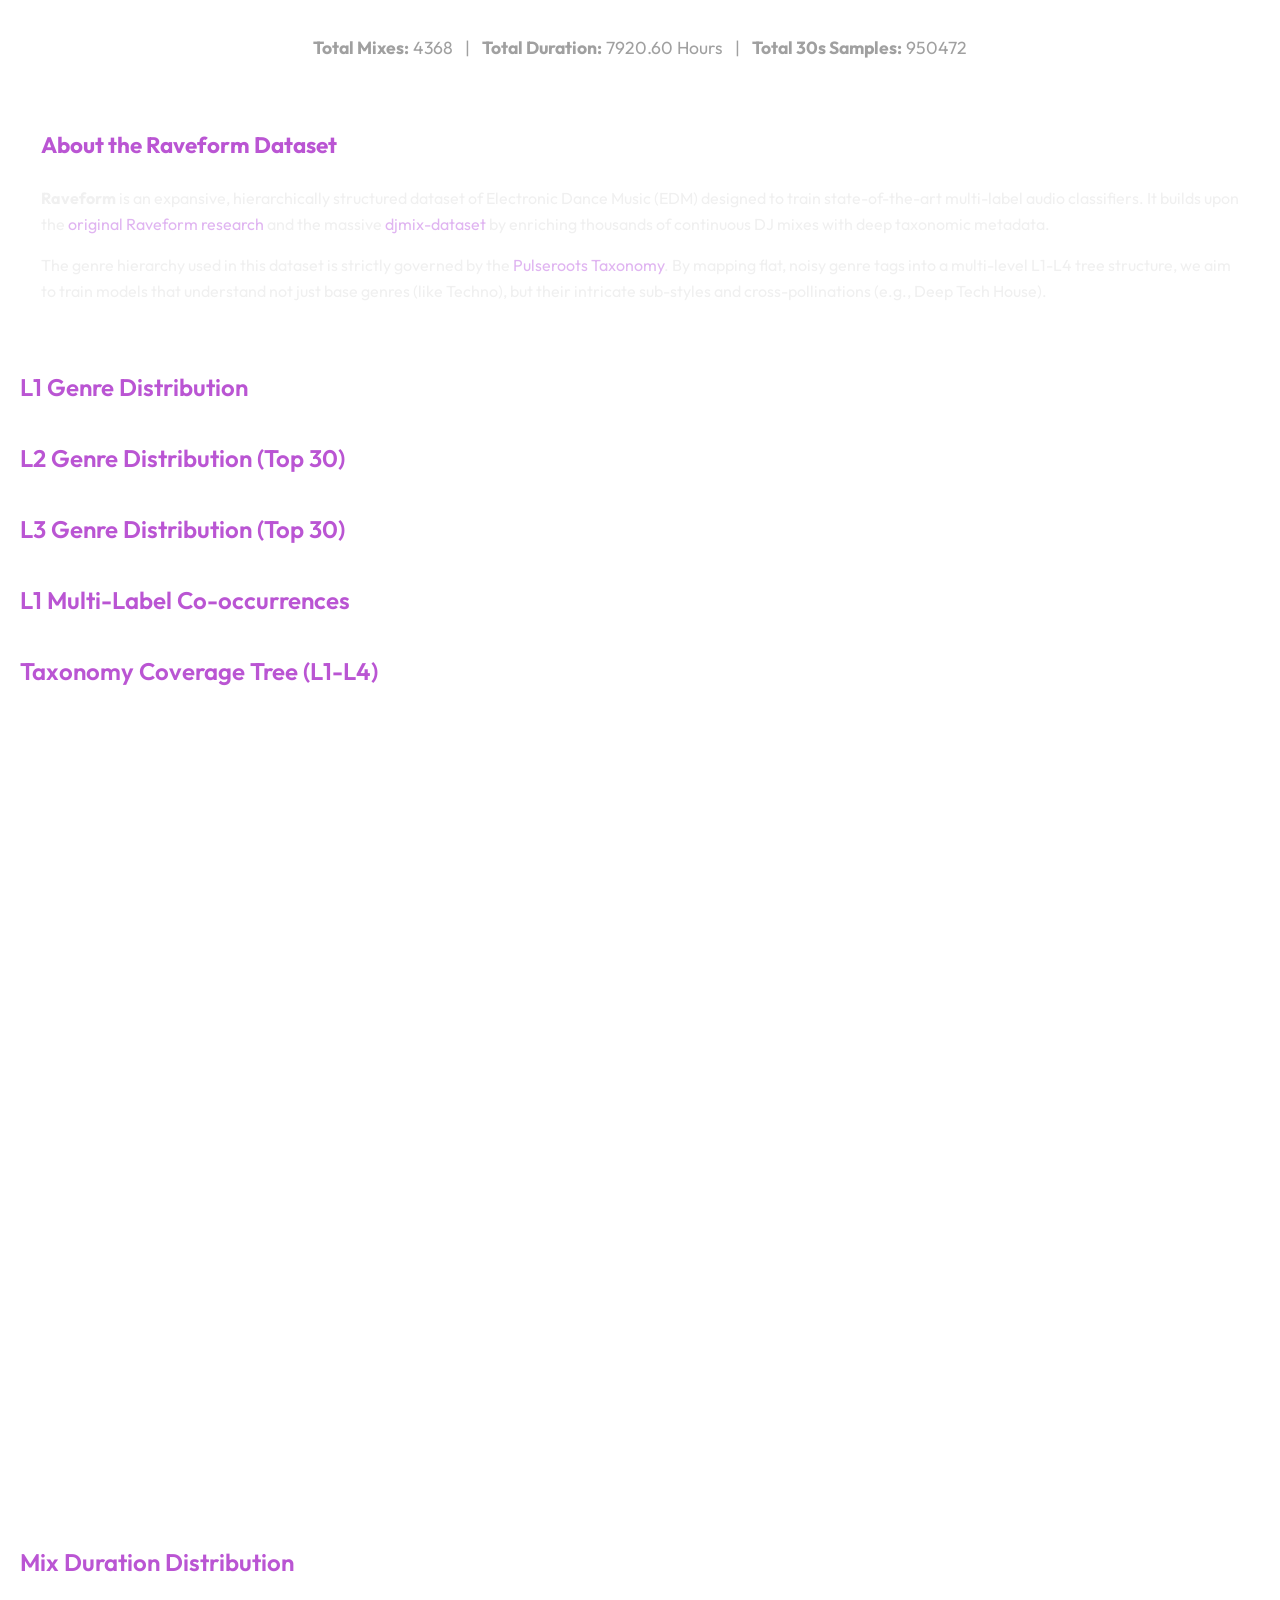
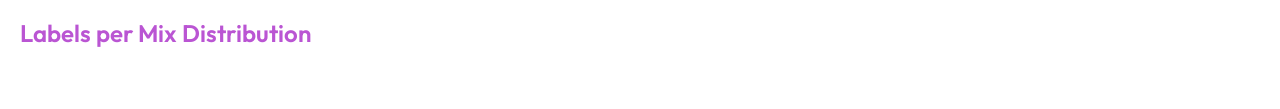
<file: eda/index.html>
<!DOCTYPE html>
<html>
<head>
    <title>Raveform Dataset EDA</title>
    <link href="https://fonts.googleapis.com/css2?family=Outfit:wght@300;400;600;800&display=swap" rel="stylesheet">
    <style>
        body { font-family: 'Outfit', sans-serif; margin: 0; padding: 20px; background-color: transparent; color: #f0f0f0; }
        h1 { display: none; }
        h2 { color: #ba55d3; border-bottom: 1px solid rgba(255,255,255,0.1); padding-bottom: 10px; margin-top: 30px; font-weight: 600; }
        .plot-container { background: transparent; padding: 0; margin-bottom: 30px; }
        .stats-bar { text-align: center; font-size: 1.1rem; color: #a0a0a0; margin-bottom: 2rem; background: rgba(255,255,255,0.05); padding: 15px; border-radius: 8px; border: 1px solid rgba(255,255,255,0.1); }
    </style>
</head>
<body>
<div class="stats-bar"><strong>Total Mixes:</strong> 4368 &nbsp;&nbsp;|&nbsp;&nbsp; <strong>Total Duration:</strong> 7920.60 Hours &nbsp;&nbsp;|&nbsp;&nbsp; <strong>Total 30s Samples:</strong> 950472</div>
<div style="background: rgba(255,255,255,0.02); padding: 20px; border-radius: 8px; border: 1px solid rgba(255,255,255,0.05); margin-bottom: 30px; line-height: 1.6;">
    <h3 style="margin-top: 0; border: none; padding-bottom: 0; color: #ba55d3; font-size: 1.4rem;">About the Raveform Dataset</h3>
    <p>
        <strong>Raveform</strong> is an expansive, hierarchically structured dataset of Electronic Dance Music (EDM) designed to train state-of-the-art multi-label audio classifiers. 
        It builds upon the <a href="https://github.com/taejunkim/raveform" target="_blank" style="color: #e0b5f1; text-decoration: none;">original Raveform research</a> and the massive 
        <a href="https://github.com/mir-aidj/djmix-dataset" target="_blank" style="color: #e0b5f1; text-decoration: none;">djmix-dataset</a> by enriching thousands of continuous DJ mixes 
        with deep taxonomic metadata.
    </p>
    <p>
        The genre hierarchy used in this dataset is strictly governed by the 
        <a href="https://github.com/Mendiak/pulse.roots" target="_blank" style="color: #e0b5f1; text-decoration: none;">Pulseroots Taxonomy</a>. 
        By mapping flat, noisy genre tags into a multi-level L1-L4 tree structure, we aim to train models that understand not just base genres (like Techno), 
        but their intricate sub-styles and cross-pollinations (e.g., Deep Tech House).
    </p>
</div>
<h2>L1 Genre Distribution</h2><div class="plot-container"><div>                        <script>window.PlotlyConfig = {MathJaxConfig: 'local'};</script>
        <script charset="utf-8" src="https://cdn.plot.ly/plotly-3.4.0.min.js" integrity="sha256-KEmPoupLpFyGMyGAiOsiNDbKDKAvxXAn/W+oQa0ZAfk=" crossorigin="anonymous"></script>                <div id="25fbef00-55b8-4cb5-960c-9a965c230b7e" class="plotly-graph-div" style="height:100%; width:100%;"></div>            <script>                window.PLOTLYENV=window.PLOTLYENV || {};                                if (document.getElementById("25fbef00-55b8-4cb5-960c-9a965c230b7e")) {                    Plotly.newPlot(                        "25fbef00-55b8-4cb5-960c-9a965c230b7e",                        [{"hovertemplate":"Samples=%{x}\u003cbr\u003eGenre=%{y}\u003cextra\u003e\u003c\u002fextra\u003e","legendgroup":"","marker":{"color":"#ba55d3","pattern":{"shape":""}},"name":"","orientation":"h","showlegend":false,"textposition":"auto","x":{"dtype":"i4","bdata":"eAAAACgEAABUBAAAgAYAAFQKAADWDgAAWDYAAMg3AACehAEA7OEBAMznBQDECQkA"},"xaxis":"x","y":["Global Club","Chill-out","Industrial and Post-Industrial","Ambient","Breakbeat","Experimental","Disco","Electro","Bass Music","Trance","Techno","House"],"yaxis":"y","type":"bar"}],                        {"template":{"data":{"histogram2dcontour":[{"type":"histogram2dcontour","colorbar":{"outlinewidth":0,"ticks":""},"colorscale":[[0.0,"#0d0887"],[0.1111111111111111,"#46039f"],[0.2222222222222222,"#7201a8"],[0.3333333333333333,"#9c179e"],[0.4444444444444444,"#bd3786"],[0.5555555555555556,"#d8576b"],[0.6666666666666666,"#ed7953"],[0.7777777777777778,"#fb9f3a"],[0.8888888888888888,"#fdca26"],[1.0,"#f0f921"]]}],"choropleth":[{"type":"choropleth","colorbar":{"outlinewidth":0,"ticks":""}}],"histogram2d":[{"type":"histogram2d","colorbar":{"outlinewidth":0,"ticks":""},"colorscale":[[0.0,"#0d0887"],[0.1111111111111111,"#46039f"],[0.2222222222222222,"#7201a8"],[0.3333333333333333,"#9c179e"],[0.4444444444444444,"#bd3786"],[0.5555555555555556,"#d8576b"],[0.6666666666666666,"#ed7953"],[0.7777777777777778,"#fb9f3a"],[0.8888888888888888,"#fdca26"],[1.0,"#f0f921"]]}],"heatmap":[{"type":"heatmap","colorbar":{"outlinewidth":0,"ticks":""},"colorscale":[[0.0,"#0d0887"],[0.1111111111111111,"#46039f"],[0.2222222222222222,"#7201a8"],[0.3333333333333333,"#9c179e"],[0.4444444444444444,"#bd3786"],[0.5555555555555556,"#d8576b"],[0.6666666666666666,"#ed7953"],[0.7777777777777778,"#fb9f3a"],[0.8888888888888888,"#fdca26"],[1.0,"#f0f921"]]}],"contourcarpet":[{"type":"contourcarpet","colorbar":{"outlinewidth":0,"ticks":""}}],"contour":[{"type":"contour","colorbar":{"outlinewidth":0,"ticks":""},"colorscale":[[0.0,"#0d0887"],[0.1111111111111111,"#46039f"],[0.2222222222222222,"#7201a8"],[0.3333333333333333,"#9c179e"],[0.4444444444444444,"#bd3786"],[0.5555555555555556,"#d8576b"],[0.6666666666666666,"#ed7953"],[0.7777777777777778,"#fb9f3a"],[0.8888888888888888,"#fdca26"],[1.0,"#f0f921"]]}],"surface":[{"type":"surface","colorbar":{"outlinewidth":0,"ticks":""},"colorscale":[[0.0,"#0d0887"],[0.1111111111111111,"#46039f"],[0.2222222222222222,"#7201a8"],[0.3333333333333333,"#9c179e"],[0.4444444444444444,"#bd3786"],[0.5555555555555556,"#d8576b"],[0.6666666666666666,"#ed7953"],[0.7777777777777778,"#fb9f3a"],[0.8888888888888888,"#fdca26"],[1.0,"#f0f921"]]}],"mesh3d":[{"type":"mesh3d","colorbar":{"outlinewidth":0,"ticks":""}}],"scatter":[{"marker":{"line":{"color":"#283442"}},"type":"scatter"}],"parcoords":[{"type":"parcoords","line":{"colorbar":{"outlinewidth":0,"ticks":""}}}],"scatterpolargl":[{"type":"scatterpolargl","marker":{"colorbar":{"outlinewidth":0,"ticks":""}}}],"bar":[{"error_x":{"color":"#f2f5fa"},"error_y":{"color":"#f2f5fa"},"marker":{"line":{"color":"rgb(17,17,17)","width":0.5},"pattern":{"fillmode":"overlay","size":10,"solidity":0.2}},"type":"bar"}],"scattergeo":[{"type":"scattergeo","marker":{"colorbar":{"outlinewidth":0,"ticks":""}}}],"scatterpolar":[{"type":"scatterpolar","marker":{"colorbar":{"outlinewidth":0,"ticks":""}}}],"histogram":[{"marker":{"pattern":{"fillmode":"overlay","size":10,"solidity":0.2}},"type":"histogram"}],"scattergl":[{"marker":{"line":{"color":"#283442"}},"type":"scattergl"}],"scatter3d":[{"type":"scatter3d","line":{"colorbar":{"outlinewidth":0,"ticks":""}},"marker":{"colorbar":{"outlinewidth":0,"ticks":""}}}],"scattermap":[{"type":"scattermap","marker":{"colorbar":{"outlinewidth":0,"ticks":""}}}],"scattermapbox":[{"type":"scattermapbox","marker":{"colorbar":{"outlinewidth":0,"ticks":""}}}],"scatterternary":[{"type":"scatterternary","marker":{"colorbar":{"outlinewidth":0,"ticks":""}}}],"scattercarpet":[{"type":"scattercarpet","marker":{"colorbar":{"outlinewidth":0,"ticks":""}}}],"carpet":[{"aaxis":{"endlinecolor":"#A2B1C6","gridcolor":"#506784","linecolor":"#506784","minorgridcolor":"#506784","startlinecolor":"#A2B1C6"},"baxis":{"endlinecolor":"#A2B1C6","gridcolor":"#506784","linecolor":"#506784","minorgridcolor":"#506784","startlinecolor":"#A2B1C6"},"type":"carpet"}],"table":[{"cells":{"fill":{"color":"#506784"},"line":{"color":"rgb(17,17,17)"}},"header":{"fill":{"color":"#2a3f5f"},"line":{"color":"rgb(17,17,17)"}},"type":"table"}],"barpolar":[{"marker":{"line":{"color":"rgb(17,17,17)","width":0.5},"pattern":{"fillmode":"overlay","size":10,"solidity":0.2}},"type":"barpolar"}],"pie":[{"automargin":true,"type":"pie"}]},"layout":{"autotypenumbers":"strict","colorway":["#636efa","#EF553B","#00cc96","#ab63fa","#FFA15A","#19d3f3","#FF6692","#B6E880","#FF97FF","#FECB52"],"font":{"color":"#f2f5fa"},"hovermode":"closest","hoverlabel":{"align":"left"},"paper_bgcolor":"rgb(17,17,17)","plot_bgcolor":"rgb(17,17,17)","polar":{"bgcolor":"rgb(17,17,17)","angularaxis":{"gridcolor":"#506784","linecolor":"#506784","ticks":""},"radialaxis":{"gridcolor":"#506784","linecolor":"#506784","ticks":""}},"ternary":{"bgcolor":"rgb(17,17,17)","aaxis":{"gridcolor":"#506784","linecolor":"#506784","ticks":""},"baxis":{"gridcolor":"#506784","linecolor":"#506784","ticks":""},"caxis":{"gridcolor":"#506784","linecolor":"#506784","ticks":""}},"coloraxis":{"colorbar":{"outlinewidth":0,"ticks":""}},"colorscale":{"sequential":[[0.0,"#0d0887"],[0.1111111111111111,"#46039f"],[0.2222222222222222,"#7201a8"],[0.3333333333333333,"#9c179e"],[0.4444444444444444,"#bd3786"],[0.5555555555555556,"#d8576b"],[0.6666666666666666,"#ed7953"],[0.7777777777777778,"#fb9f3a"],[0.8888888888888888,"#fdca26"],[1.0,"#f0f921"]],"sequentialminus":[[0.0,"#0d0887"],[0.1111111111111111,"#46039f"],[0.2222222222222222,"#7201a8"],[0.3333333333333333,"#9c179e"],[0.4444444444444444,"#bd3786"],[0.5555555555555556,"#d8576b"],[0.6666666666666666,"#ed7953"],[0.7777777777777778,"#fb9f3a"],[0.8888888888888888,"#fdca26"],[1.0,"#f0f921"]],"diverging":[[0,"#8e0152"],[0.1,"#c51b7d"],[0.2,"#de77ae"],[0.3,"#f1b6da"],[0.4,"#fde0ef"],[0.5,"#f7f7f7"],[0.6,"#e6f5d0"],[0.7,"#b8e186"],[0.8,"#7fbc41"],[0.9,"#4d9221"],[1,"#276419"]]},"xaxis":{"gridcolor":"#283442","linecolor":"#506784","ticks":"","title":{"standoff":15},"zerolinecolor":"#283442","automargin":true,"zerolinewidth":2},"yaxis":{"gridcolor":"#283442","linecolor":"#506784","ticks":"","title":{"standoff":15},"zerolinecolor":"#283442","automargin":true,"zerolinewidth":2},"scene":{"xaxis":{"backgroundcolor":"rgb(17,17,17)","gridcolor":"#506784","linecolor":"#506784","showbackground":true,"ticks":"","zerolinecolor":"#C8D4E3","gridwidth":2},"yaxis":{"backgroundcolor":"rgb(17,17,17)","gridcolor":"#506784","linecolor":"#506784","showbackground":true,"ticks":"","zerolinecolor":"#C8D4E3","gridwidth":2},"zaxis":{"backgroundcolor":"rgb(17,17,17)","gridcolor":"#506784","linecolor":"#506784","showbackground":true,"ticks":"","zerolinecolor":"#C8D4E3","gridwidth":2}},"shapedefaults":{"line":{"color":"#f2f5fa"}},"annotationdefaults":{"arrowcolor":"#f2f5fa","arrowhead":0,"arrowwidth":1},"geo":{"bgcolor":"rgb(17,17,17)","landcolor":"rgb(17,17,17)","subunitcolor":"#506784","showland":true,"showlakes":true,"lakecolor":"rgb(17,17,17)"},"title":{"x":0.05},"updatemenudefaults":{"bgcolor":"#506784","borderwidth":0},"sliderdefaults":{"bgcolor":"#C8D4E3","borderwidth":1,"bordercolor":"rgb(17,17,17)","tickwidth":0},"mapbox":{"style":"dark"}}},"xaxis":{"anchor":"y","domain":[0.0,1.0],"title":{"text":"Samples"}},"yaxis":{"anchor":"x","domain":[0.0,1.0],"title":{"text":"Genre"}},"legend":{"tracegroupgap":0},"title":{"text":"L1 Genre Distribution (30s Samples)"},"barmode":"relative"},                        {"responsive": true}                    )                };            </script>        </div></div><h2>L2 Genre Distribution (Top 30)</h2><div class="plot-container"><div>                        <script>window.PlotlyConfig = {MathJaxConfig: 'local'};</script>
        <script charset="utf-8" src="https://cdn.plot.ly/plotly-3.4.0.min.js" integrity="sha256-KEmPoupLpFyGMyGAiOsiNDbKDKAvxXAn/W+oQa0ZAfk=" crossorigin="anonymous"></script>                <div id="0bd1100b-aeca-430f-9fcf-504eb15f0ef1" class="plotly-graph-div" style="height:100%; width:100%;"></div>            <script>                window.PLOTLYENV=window.PLOTLYENV || {};                                if (document.getElementById("0bd1100b-aeca-430f-9fcf-504eb15f0ef1")) {                    Plotly.newPlot(                        "0bd1100b-aeca-430f-9fcf-504eb15f0ef1",                        [{"hovertemplate":"Samples=%{x}\u003cbr\u003eGenre=%{y}\u003cextra\u003e\u003c\u002fextra\u003e","legendgroup":"","marker":{"color":"#e0b5f1","pattern":{"shape":""}},"name":"","orientation":"h","showlegend":false,"textposition":"auto","x":{"dtype":"i4","bdata":"eAAAAHgAAAB4AAAAeAAAAHgAAAB4AAAAeAAAAPAAAABYAgAA0gMAACgEAABUBAAAqAQAAAAGAABYCgAAyBEAAJYZAADqHAAA9h8AALYrAABUOwAAJk4AAH6oAADyqwAAxGABAIL7AQBQtAUA"},"xaxis":"x","y":["Gqom","Sound Manipulation","Trip hop","Hard House","Hip House","Lo-fi House","Big beat","Juke","Hard Trance","Chicago House","Downtempo","EBM","Breakbeat hardcore","Detroit Techno","IDM (Intelligent Dance Music)","Garage House","Acid Techno","Jungle","Hard Techno","Goa Trance","Dubstep","Minimal Techno","Deep House","Progressive Trance","Drum and Bass","Progressive House","Tech House"],"yaxis":"y","type":"bar"}],                        {"template":{"data":{"histogram2dcontour":[{"type":"histogram2dcontour","colorbar":{"outlinewidth":0,"ticks":""},"colorscale":[[0.0,"#0d0887"],[0.1111111111111111,"#46039f"],[0.2222222222222222,"#7201a8"],[0.3333333333333333,"#9c179e"],[0.4444444444444444,"#bd3786"],[0.5555555555555556,"#d8576b"],[0.6666666666666666,"#ed7953"],[0.7777777777777778,"#fb9f3a"],[0.8888888888888888,"#fdca26"],[1.0,"#f0f921"]]}],"choropleth":[{"type":"choropleth","colorbar":{"outlinewidth":0,"ticks":""}}],"histogram2d":[{"type":"histogram2d","colorbar":{"outlinewidth":0,"ticks":""},"colorscale":[[0.0,"#0d0887"],[0.1111111111111111,"#46039f"],[0.2222222222222222,"#7201a8"],[0.3333333333333333,"#9c179e"],[0.4444444444444444,"#bd3786"],[0.5555555555555556,"#d8576b"],[0.6666666666666666,"#ed7953"],[0.7777777777777778,"#fb9f3a"],[0.8888888888888888,"#fdca26"],[1.0,"#f0f921"]]}],"heatmap":[{"type":"heatmap","colorbar":{"outlinewidth":0,"ticks":""},"colorscale":[[0.0,"#0d0887"],[0.1111111111111111,"#46039f"],[0.2222222222222222,"#7201a8"],[0.3333333333333333,"#9c179e"],[0.4444444444444444,"#bd3786"],[0.5555555555555556,"#d8576b"],[0.6666666666666666,"#ed7953"],[0.7777777777777778,"#fb9f3a"],[0.8888888888888888,"#fdca26"],[1.0,"#f0f921"]]}],"contourcarpet":[{"type":"contourcarpet","colorbar":{"outlinewidth":0,"ticks":""}}],"contour":[{"type":"contour","colorbar":{"outlinewidth":0,"ticks":""},"colorscale":[[0.0,"#0d0887"],[0.1111111111111111,"#46039f"],[0.2222222222222222,"#7201a8"],[0.3333333333333333,"#9c179e"],[0.4444444444444444,"#bd3786"],[0.5555555555555556,"#d8576b"],[0.6666666666666666,"#ed7953"],[0.7777777777777778,"#fb9f3a"],[0.8888888888888888,"#fdca26"],[1.0,"#f0f921"]]}],"surface":[{"type":"surface","colorbar":{"outlinewidth":0,"ticks":""},"colorscale":[[0.0,"#0d0887"],[0.1111111111111111,"#46039f"],[0.2222222222222222,"#7201a8"],[0.3333333333333333,"#9c179e"],[0.4444444444444444,"#bd3786"],[0.5555555555555556,"#d8576b"],[0.6666666666666666,"#ed7953"],[0.7777777777777778,"#fb9f3a"],[0.8888888888888888,"#fdca26"],[1.0,"#f0f921"]]}],"mesh3d":[{"type":"mesh3d","colorbar":{"outlinewidth":0,"ticks":""}}],"scatter":[{"marker":{"line":{"color":"#283442"}},"type":"scatter"}],"parcoords":[{"type":"parcoords","line":{"colorbar":{"outlinewidth":0,"ticks":""}}}],"scatterpolargl":[{"type":"scatterpolargl","marker":{"colorbar":{"outlinewidth":0,"ticks":""}}}],"bar":[{"error_x":{"color":"#f2f5fa"},"error_y":{"color":"#f2f5fa"},"marker":{"line":{"color":"rgb(17,17,17)","width":0.5},"pattern":{"fillmode":"overlay","size":10,"solidity":0.2}},"type":"bar"}],"scattergeo":[{"type":"scattergeo","marker":{"colorbar":{"outlinewidth":0,"ticks":""}}}],"scatterpolar":[{"type":"scatterpolar","marker":{"colorbar":{"outlinewidth":0,"ticks":""}}}],"histogram":[{"marker":{"pattern":{"fillmode":"overlay","size":10,"solidity":0.2}},"type":"histogram"}],"scattergl":[{"marker":{"line":{"color":"#283442"}},"type":"scattergl"}],"scatter3d":[{"type":"scatter3d","line":{"colorbar":{"outlinewidth":0,"ticks":""}},"marker":{"colorbar":{"outlinewidth":0,"ticks":""}}}],"scattermap":[{"type":"scattermap","marker":{"colorbar":{"outlinewidth":0,"ticks":""}}}],"scattermapbox":[{"type":"scattermapbox","marker":{"colorbar":{"outlinewidth":0,"ticks":""}}}],"scatterternary":[{"type":"scatterternary","marker":{"colorbar":{"outlinewidth":0,"ticks":""}}}],"scattercarpet":[{"type":"scattercarpet","marker":{"colorbar":{"outlinewidth":0,"ticks":""}}}],"carpet":[{"aaxis":{"endlinecolor":"#A2B1C6","gridcolor":"#506784","linecolor":"#506784","minorgridcolor":"#506784","startlinecolor":"#A2B1C6"},"baxis":{"endlinecolor":"#A2B1C6","gridcolor":"#506784","linecolor":"#506784","minorgridcolor":"#506784","startlinecolor":"#A2B1C6"},"type":"carpet"}],"table":[{"cells":{"fill":{"color":"#506784"},"line":{"color":"rgb(17,17,17)"}},"header":{"fill":{"color":"#2a3f5f"},"line":{"color":"rgb(17,17,17)"}},"type":"table"}],"barpolar":[{"marker":{"line":{"color":"rgb(17,17,17)","width":0.5},"pattern":{"fillmode":"overlay","size":10,"solidity":0.2}},"type":"barpolar"}],"pie":[{"automargin":true,"type":"pie"}]},"layout":{"autotypenumbers":"strict","colorway":["#636efa","#EF553B","#00cc96","#ab63fa","#FFA15A","#19d3f3","#FF6692","#B6E880","#FF97FF","#FECB52"],"font":{"color":"#f2f5fa"},"hovermode":"closest","hoverlabel":{"align":"left"},"paper_bgcolor":"rgb(17,17,17)","plot_bgcolor":"rgb(17,17,17)","polar":{"bgcolor":"rgb(17,17,17)","angularaxis":{"gridcolor":"#506784","linecolor":"#506784","ticks":""},"radialaxis":{"gridcolor":"#506784","linecolor":"#506784","ticks":""}},"ternary":{"bgcolor":"rgb(17,17,17)","aaxis":{"gridcolor":"#506784","linecolor":"#506784","ticks":""},"baxis":{"gridcolor":"#506784","linecolor":"#506784","ticks":""},"caxis":{"gridcolor":"#506784","linecolor":"#506784","ticks":""}},"coloraxis":{"colorbar":{"outlinewidth":0,"ticks":""}},"colorscale":{"sequential":[[0.0,"#0d0887"],[0.1111111111111111,"#46039f"],[0.2222222222222222,"#7201a8"],[0.3333333333333333,"#9c179e"],[0.4444444444444444,"#bd3786"],[0.5555555555555556,"#d8576b"],[0.6666666666666666,"#ed7953"],[0.7777777777777778,"#fb9f3a"],[0.8888888888888888,"#fdca26"],[1.0,"#f0f921"]],"sequentialminus":[[0.0,"#0d0887"],[0.1111111111111111,"#46039f"],[0.2222222222222222,"#7201a8"],[0.3333333333333333,"#9c179e"],[0.4444444444444444,"#bd3786"],[0.5555555555555556,"#d8576b"],[0.6666666666666666,"#ed7953"],[0.7777777777777778,"#fb9f3a"],[0.8888888888888888,"#fdca26"],[1.0,"#f0f921"]],"diverging":[[0,"#8e0152"],[0.1,"#c51b7d"],[0.2,"#de77ae"],[0.3,"#f1b6da"],[0.4,"#fde0ef"],[0.5,"#f7f7f7"],[0.6,"#e6f5d0"],[0.7,"#b8e186"],[0.8,"#7fbc41"],[0.9,"#4d9221"],[1,"#276419"]]},"xaxis":{"gridcolor":"#283442","linecolor":"#506784","ticks":"","title":{"standoff":15},"zerolinecolor":"#283442","automargin":true,"zerolinewidth":2},"yaxis":{"gridcolor":"#283442","linecolor":"#506784","ticks":"","title":{"standoff":15},"zerolinecolor":"#283442","automargin":true,"zerolinewidth":2},"scene":{"xaxis":{"backgroundcolor":"rgb(17,17,17)","gridcolor":"#506784","linecolor":"#506784","showbackground":true,"ticks":"","zerolinecolor":"#C8D4E3","gridwidth":2},"yaxis":{"backgroundcolor":"rgb(17,17,17)","gridcolor":"#506784","linecolor":"#506784","showbackground":true,"ticks":"","zerolinecolor":"#C8D4E3","gridwidth":2},"zaxis":{"backgroundcolor":"rgb(17,17,17)","gridcolor":"#506784","linecolor":"#506784","showbackground":true,"ticks":"","zerolinecolor":"#C8D4E3","gridwidth":2}},"shapedefaults":{"line":{"color":"#f2f5fa"}},"annotationdefaults":{"arrowcolor":"#f2f5fa","arrowhead":0,"arrowwidth":1},"geo":{"bgcolor":"rgb(17,17,17)","landcolor":"rgb(17,17,17)","subunitcolor":"#506784","showland":true,"showlakes":true,"lakecolor":"rgb(17,17,17)"},"title":{"x":0.05},"updatemenudefaults":{"bgcolor":"#506784","borderwidth":0},"sliderdefaults":{"bgcolor":"#C8D4E3","borderwidth":1,"bordercolor":"rgb(17,17,17)","tickwidth":0},"mapbox":{"style":"dark"}}},"xaxis":{"anchor":"y","domain":[0.0,1.0],"title":{"text":"Samples"}},"yaxis":{"anchor":"x","domain":[0.0,1.0],"title":{"text":"Genre"}},"legend":{"tracegroupgap":0},"title":{"text":"Top 30 L2 Genre Distribution"},"barmode":"relative"},                        {"responsive": true}                    )                };            </script>        </div></div><h2>L3 Genre Distribution (Top 30)</h2><div class="plot-container"><div>                        <script>window.PlotlyConfig = {MathJaxConfig: 'local'};</script>
        <script charset="utf-8" src="https://cdn.plot.ly/plotly-3.4.0.min.js" integrity="sha256-KEmPoupLpFyGMyGAiOsiNDbKDKAvxXAn/W+oQa0ZAfk=" crossorigin="anonymous"></script>                <div id="3f162e28-65ac-4c77-8dad-b165521d81ed" class="plotly-graph-div" style="height:100%; width:100%;"></div>            <script>                window.PLOTLYENV=window.PLOTLYENV || {};                                if (document.getElementById("3f162e28-65ac-4c77-8dad-b165521d81ed")) {                    Plotly.newPlot(                        "3f162e28-65ac-4c77-8dad-b165521d81ed",                        [{"hovertemplate":"Samples=%{x}\u003cbr\u003eGenre=%{y}\u003cextra\u003e\u003c\u002fextra\u003e","legendgroup":"","marker":{"color":"#ffffff","pattern":{"shape":""}},"name":"","orientation":"h","showlegend":false,"textposition":"auto","x":{"dtype":"i2","bdata":"eAB4AHgAgALSA9YFcghyCUAYtis="},"xaxis":"x","y":["Breakcore","Glitch","Leftfield","Grime","Acid House","UK Garage","Dub Techno","Bassline","Hardcore","Psytrance"],"yaxis":"y","type":"bar"}],                        {"template":{"data":{"histogram2dcontour":[{"type":"histogram2dcontour","colorbar":{"outlinewidth":0,"ticks":""},"colorscale":[[0.0,"#0d0887"],[0.1111111111111111,"#46039f"],[0.2222222222222222,"#7201a8"],[0.3333333333333333,"#9c179e"],[0.4444444444444444,"#bd3786"],[0.5555555555555556,"#d8576b"],[0.6666666666666666,"#ed7953"],[0.7777777777777778,"#fb9f3a"],[0.8888888888888888,"#fdca26"],[1.0,"#f0f921"]]}],"choropleth":[{"type":"choropleth","colorbar":{"outlinewidth":0,"ticks":""}}],"histogram2d":[{"type":"histogram2d","colorbar":{"outlinewidth":0,"ticks":""},"colorscale":[[0.0,"#0d0887"],[0.1111111111111111,"#46039f"],[0.2222222222222222,"#7201a8"],[0.3333333333333333,"#9c179e"],[0.4444444444444444,"#bd3786"],[0.5555555555555556,"#d8576b"],[0.6666666666666666,"#ed7953"],[0.7777777777777778,"#fb9f3a"],[0.8888888888888888,"#fdca26"],[1.0,"#f0f921"]]}],"heatmap":[{"type":"heatmap","colorbar":{"outlinewidth":0,"ticks":""},"colorscale":[[0.0,"#0d0887"],[0.1111111111111111,"#46039f"],[0.2222222222222222,"#7201a8"],[0.3333333333333333,"#9c179e"],[0.4444444444444444,"#bd3786"],[0.5555555555555556,"#d8576b"],[0.6666666666666666,"#ed7953"],[0.7777777777777778,"#fb9f3a"],[0.8888888888888888,"#fdca26"],[1.0,"#f0f921"]]}],"contourcarpet":[{"type":"contourcarpet","colorbar":{"outlinewidth":0,"ticks":""}}],"contour":[{"type":"contour","colorbar":{"outlinewidth":0,"ticks":""},"colorscale":[[0.0,"#0d0887"],[0.1111111111111111,"#46039f"],[0.2222222222222222,"#7201a8"],[0.3333333333333333,"#9c179e"],[0.4444444444444444,"#bd3786"],[0.5555555555555556,"#d8576b"],[0.6666666666666666,"#ed7953"],[0.7777777777777778,"#fb9f3a"],[0.8888888888888888,"#fdca26"],[1.0,"#f0f921"]]}],"surface":[{"type":"surface","colorbar":{"outlinewidth":0,"ticks":""},"colorscale":[[0.0,"#0d0887"],[0.1111111111111111,"#46039f"],[0.2222222222222222,"#7201a8"],[0.3333333333333333,"#9c179e"],[0.4444444444444444,"#bd3786"],[0.5555555555555556,"#d8576b"],[0.6666666666666666,"#ed7953"],[0.7777777777777778,"#fb9f3a"],[0.8888888888888888,"#fdca26"],[1.0,"#f0f921"]]}],"mesh3d":[{"type":"mesh3d","colorbar":{"outlinewidth":0,"ticks":""}}],"scatter":[{"marker":{"line":{"color":"#283442"}},"type":"scatter"}],"parcoords":[{"type":"parcoords","line":{"colorbar":{"outlinewidth":0,"ticks":""}}}],"scatterpolargl":[{"type":"scatterpolargl","marker":{"colorbar":{"outlinewidth":0,"ticks":""}}}],"bar":[{"error_x":{"color":"#f2f5fa"},"error_y":{"color":"#f2f5fa"},"marker":{"line":{"color":"rgb(17,17,17)","width":0.5},"pattern":{"fillmode":"overlay","size":10,"solidity":0.2}},"type":"bar"}],"scattergeo":[{"type":"scattergeo","marker":{"colorbar":{"outlinewidth":0,"ticks":""}}}],"scatterpolar":[{"type":"scatterpolar","marker":{"colorbar":{"outlinewidth":0,"ticks":""}}}],"histogram":[{"marker":{"pattern":{"fillmode":"overlay","size":10,"solidity":0.2}},"type":"histogram"}],"scattergl":[{"marker":{"line":{"color":"#283442"}},"type":"scattergl"}],"scatter3d":[{"type":"scatter3d","line":{"colorbar":{"outlinewidth":0,"ticks":""}},"marker":{"colorbar":{"outlinewidth":0,"ticks":""}}}],"scattermap":[{"type":"scattermap","marker":{"colorbar":{"outlinewidth":0,"ticks":""}}}],"scattermapbox":[{"type":"scattermapbox","marker":{"colorbar":{"outlinewidth":0,"ticks":""}}}],"scatterternary":[{"type":"scatterternary","marker":{"colorbar":{"outlinewidth":0,"ticks":""}}}],"scattercarpet":[{"type":"scattercarpet","marker":{"colorbar":{"outlinewidth":0,"ticks":""}}}],"carpet":[{"aaxis":{"endlinecolor":"#A2B1C6","gridcolor":"#506784","linecolor":"#506784","minorgridcolor":"#506784","startlinecolor":"#A2B1C6"},"baxis":{"endlinecolor":"#A2B1C6","gridcolor":"#506784","linecolor":"#506784","minorgridcolor":"#506784","startlinecolor":"#A2B1C6"},"type":"carpet"}],"table":[{"cells":{"fill":{"color":"#506784"},"line":{"color":"rgb(17,17,17)"}},"header":{"fill":{"color":"#2a3f5f"},"line":{"color":"rgb(17,17,17)"}},"type":"table"}],"barpolar":[{"marker":{"line":{"color":"rgb(17,17,17)","width":0.5},"pattern":{"fillmode":"overlay","size":10,"solidity":0.2}},"type":"barpolar"}],"pie":[{"automargin":true,"type":"pie"}]},"layout":{"autotypenumbers":"strict","colorway":["#636efa","#EF553B","#00cc96","#ab63fa","#FFA15A","#19d3f3","#FF6692","#B6E880","#FF97FF","#FECB52"],"font":{"color":"#f2f5fa"},"hovermode":"closest","hoverlabel":{"align":"left"},"paper_bgcolor":"rgb(17,17,17)","plot_bgcolor":"rgb(17,17,17)","polar":{"bgcolor":"rgb(17,17,17)","angularaxis":{"gridcolor":"#506784","linecolor":"#506784","ticks":""},"radialaxis":{"gridcolor":"#506784","linecolor":"#506784","ticks":""}},"ternary":{"bgcolor":"rgb(17,17,17)","aaxis":{"gridcolor":"#506784","linecolor":"#506784","ticks":""},"baxis":{"gridcolor":"#506784","linecolor":"#506784","ticks":""},"caxis":{"gridcolor":"#506784","linecolor":"#506784","ticks":""}},"coloraxis":{"colorbar":{"outlinewidth":0,"ticks":""}},"colorscale":{"sequential":[[0.0,"#0d0887"],[0.1111111111111111,"#46039f"],[0.2222222222222222,"#7201a8"],[0.3333333333333333,"#9c179e"],[0.4444444444444444,"#bd3786"],[0.5555555555555556,"#d8576b"],[0.6666666666666666,"#ed7953"],[0.7777777777777778,"#fb9f3a"],[0.8888888888888888,"#fdca26"],[1.0,"#f0f921"]],"sequentialminus":[[0.0,"#0d0887"],[0.1111111111111111,"#46039f"],[0.2222222222222222,"#7201a8"],[0.3333333333333333,"#9c179e"],[0.4444444444444444,"#bd3786"],[0.5555555555555556,"#d8576b"],[0.6666666666666666,"#ed7953"],[0.7777777777777778,"#fb9f3a"],[0.8888888888888888,"#fdca26"],[1.0,"#f0f921"]],"diverging":[[0,"#8e0152"],[0.1,"#c51b7d"],[0.2,"#de77ae"],[0.3,"#f1b6da"],[0.4,"#fde0ef"],[0.5,"#f7f7f7"],[0.6,"#e6f5d0"],[0.7,"#b8e186"],[0.8,"#7fbc41"],[0.9,"#4d9221"],[1,"#276419"]]},"xaxis":{"gridcolor":"#283442","linecolor":"#506784","ticks":"","title":{"standoff":15},"zerolinecolor":"#283442","automargin":true,"zerolinewidth":2},"yaxis":{"gridcolor":"#283442","linecolor":"#506784","ticks":"","title":{"standoff":15},"zerolinecolor":"#283442","automargin":true,"zerolinewidth":2},"scene":{"xaxis":{"backgroundcolor":"rgb(17,17,17)","gridcolor":"#506784","linecolor":"#506784","showbackground":true,"ticks":"","zerolinecolor":"#C8D4E3","gridwidth":2},"yaxis":{"backgroundcolor":"rgb(17,17,17)","gridcolor":"#506784","linecolor":"#506784","showbackground":true,"ticks":"","zerolinecolor":"#C8D4E3","gridwidth":2},"zaxis":{"backgroundcolor":"rgb(17,17,17)","gridcolor":"#506784","linecolor":"#506784","showbackground":true,"ticks":"","zerolinecolor":"#C8D4E3","gridwidth":2}},"shapedefaults":{"line":{"color":"#f2f5fa"}},"annotationdefaults":{"arrowcolor":"#f2f5fa","arrowhead":0,"arrowwidth":1},"geo":{"bgcolor":"rgb(17,17,17)","landcolor":"rgb(17,17,17)","subunitcolor":"#506784","showland":true,"showlakes":true,"lakecolor":"rgb(17,17,17)"},"title":{"x":0.05},"updatemenudefaults":{"bgcolor":"#506784","borderwidth":0},"sliderdefaults":{"bgcolor":"#C8D4E3","borderwidth":1,"bordercolor":"rgb(17,17,17)","tickwidth":0},"mapbox":{"style":"dark"}}},"xaxis":{"anchor":"y","domain":[0.0,1.0],"title":{"text":"Samples"}},"yaxis":{"anchor":"x","domain":[0.0,1.0],"title":{"text":"Genre"}},"legend":{"tracegroupgap":0},"title":{"text":"Top 30 L3 Genre Distribution"},"barmode":"relative"},                        {"responsive": true}                    )                };            </script>        </div></div><h2>L1 Multi-Label Co-occurrences</h2><div class="plot-container"><div>                        <script>window.PlotlyConfig = {MathJaxConfig: 'local'};</script>
        <script charset="utf-8" src="https://cdn.plot.ly/plotly-3.4.0.min.js" integrity="sha256-KEmPoupLpFyGMyGAiOsiNDbKDKAvxXAn/W+oQa0ZAfk=" crossorigin="anonymous"></script>                <div id="63fd063c-5c80-47f7-8279-3baca04fbad4" class="plotly-graph-div" style="height:100%; width:100%;"></div>            <script>                window.PLOTLYENV=window.PLOTLYENV || {};                                if (document.getElementById("63fd063c-5c80-47f7-8279-3baca04fbad4")) {                    Plotly.newPlot(                        "63fd063c-5c80-47f7-8279-3baca04fbad4",                        [{"coloraxis":"coloraxis","name":"0","x":["Ambient","Bass Music","Breakbeat","Chill-out","Disco","Electro","Experimental","Global Club","House","Industrial and Post-Industrial","Techno","Trance"],"y":["Ambient","Bass Music","Breakbeat","Chill-out","Disco","Electro","Experimental","Global Club","House","Industrial and Post-Industrial","Techno","Trance"],"z":{"dtype":"f8","bdata":"[base64]","shape":"12, 12"},"type":"heatmap","xaxis":"x","yaxis":"y","hovertemplate":"x: %{x}\u003cbr\u003ey: %{y}\u003cbr\u003ecolor: %{z}\u003cextra\u003e\u003c\u002fextra\u003e"}],                        {"template":{"data":{"histogram2dcontour":[{"type":"histogram2dcontour","colorbar":{"outlinewidth":0,"ticks":""},"colorscale":[[0.0,"#0d0887"],[0.1111111111111111,"#46039f"],[0.2222222222222222,"#7201a8"],[0.3333333333333333,"#9c179e"],[0.4444444444444444,"#bd3786"],[0.5555555555555556,"#d8576b"],[0.6666666666666666,"#ed7953"],[0.7777777777777778,"#fb9f3a"],[0.8888888888888888,"#fdca26"],[1.0,"#f0f921"]]}],"choropleth":[{"type":"choropleth","colorbar":{"outlinewidth":0,"ticks":""}}],"histogram2d":[{"type":"histogram2d","colorbar":{"outlinewidth":0,"ticks":""},"colorscale":[[0.0,"#0d0887"],[0.1111111111111111,"#46039f"],[0.2222222222222222,"#7201a8"],[0.3333333333333333,"#9c179e"],[0.4444444444444444,"#bd3786"],[0.5555555555555556,"#d8576b"],[0.6666666666666666,"#ed7953"],[0.7777777777777778,"#fb9f3a"],[0.8888888888888888,"#fdca26"],[1.0,"#f0f921"]]}],"heatmap":[{"type":"heatmap","colorbar":{"outlinewidth":0,"ticks":""},"colorscale":[[0.0,"#0d0887"],[0.1111111111111111,"#46039f"],[0.2222222222222222,"#7201a8"],[0.3333333333333333,"#9c179e"],[0.4444444444444444,"#bd3786"],[0.5555555555555556,"#d8576b"],[0.6666666666666666,"#ed7953"],[0.7777777777777778,"#fb9f3a"],[0.8888888888888888,"#fdca26"],[1.0,"#f0f921"]]}],"contourcarpet":[{"type":"contourcarpet","colorbar":{"outlinewidth":0,"ticks":""}}],"contour":[{"type":"contour","colorbar":{"outlinewidth":0,"ticks":""},"colorscale":[[0.0,"#0d0887"],[0.1111111111111111,"#46039f"],[0.2222222222222222,"#7201a8"],[0.3333333333333333,"#9c179e"],[0.4444444444444444,"#bd3786"],[0.5555555555555556,"#d8576b"],[0.6666666666666666,"#ed7953"],[0.7777777777777778,"#fb9f3a"],[0.8888888888888888,"#fdca26"],[1.0,"#f0f921"]]}],"surface":[{"type":"surface","colorbar":{"outlinewidth":0,"ticks":""},"colorscale":[[0.0,"#0d0887"],[0.1111111111111111,"#46039f"],[0.2222222222222222,"#7201a8"],[0.3333333333333333,"#9c179e"],[0.4444444444444444,"#bd3786"],[0.5555555555555556,"#d8576b"],[0.6666666666666666,"#ed7953"],[0.7777777777777778,"#fb9f3a"],[0.8888888888888888,"#fdca26"],[1.0,"#f0f921"]]}],"mesh3d":[{"type":"mesh3d","colorbar":{"outlinewidth":0,"ticks":""}}],"scatter":[{"marker":{"line":{"color":"#283442"}},"type":"scatter"}],"parcoords":[{"type":"parcoords","line":{"colorbar":{"outlinewidth":0,"ticks":""}}}],"scatterpolargl":[{"type":"scatterpolargl","marker":{"colorbar":{"outlinewidth":0,"ticks":""}}}],"bar":[{"error_x":{"color":"#f2f5fa"},"error_y":{"color":"#f2f5fa"},"marker":{"line":{"color":"rgb(17,17,17)","width":0.5},"pattern":{"fillmode":"overlay","size":10,"solidity":0.2}},"type":"bar"}],"scattergeo":[{"type":"scattergeo","marker":{"colorbar":{"outlinewidth":0,"ticks":""}}}],"scatterpolar":[{"type":"scatterpolar","marker":{"colorbar":{"outlinewidth":0,"ticks":""}}}],"histogram":[{"marker":{"pattern":{"fillmode":"overlay","size":10,"solidity":0.2}},"type":"histogram"}],"scattergl":[{"marker":{"line":{"color":"#283442"}},"type":"scattergl"}],"scatter3d":[{"type":"scatter3d","line":{"colorbar":{"outlinewidth":0,"ticks":""}},"marker":{"colorbar":{"outlinewidth":0,"ticks":""}}}],"scattermap":[{"type":"scattermap","marker":{"colorbar":{"outlinewidth":0,"ticks":""}}}],"scattermapbox":[{"type":"scattermapbox","marker":{"colorbar":{"outlinewidth":0,"ticks":""}}}],"scatterternary":[{"type":"scatterternary","marker":{"colorbar":{"outlinewidth":0,"ticks":""}}}],"scattercarpet":[{"type":"scattercarpet","marker":{"colorbar":{"outlinewidth":0,"ticks":""}}}],"carpet":[{"aaxis":{"endlinecolor":"#A2B1C6","gridcolor":"#506784","linecolor":"#506784","minorgridcolor":"#506784","startlinecolor":"#A2B1C6"},"baxis":{"endlinecolor":"#A2B1C6","gridcolor":"#506784","linecolor":"#506784","minorgridcolor":"#506784","startlinecolor":"#A2B1C6"},"type":"carpet"}],"table":[{"cells":{"fill":{"color":"#506784"},"line":{"color":"rgb(17,17,17)"}},"header":{"fill":{"color":"#2a3f5f"},"line":{"color":"rgb(17,17,17)"}},"type":"table"}],"barpolar":[{"marker":{"line":{"color":"rgb(17,17,17)","width":0.5},"pattern":{"fillmode":"overlay","size":10,"solidity":0.2}},"type":"barpolar"}],"pie":[{"automargin":true,"type":"pie"}]},"layout":{"autotypenumbers":"strict","colorway":["#636efa","#EF553B","#00cc96","#ab63fa","#FFA15A","#19d3f3","#FF6692","#B6E880","#FF97FF","#FECB52"],"font":{"color":"#f2f5fa"},"hovermode":"closest","hoverlabel":{"align":"left"},"paper_bgcolor":"rgb(17,17,17)","plot_bgcolor":"rgb(17,17,17)","polar":{"bgcolor":"rgb(17,17,17)","angularaxis":{"gridcolor":"#506784","linecolor":"#506784","ticks":""},"radialaxis":{"gridcolor":"#506784","linecolor":"#506784","ticks":""}},"ternary":{"bgcolor":"rgb(17,17,17)","aaxis":{"gridcolor":"#506784","linecolor":"#506784","ticks":""},"baxis":{"gridcolor":"#506784","linecolor":"#506784","ticks":""},"caxis":{"gridcolor":"#506784","linecolor":"#506784","ticks":""}},"coloraxis":{"colorbar":{"outlinewidth":0,"ticks":""}},"colorscale":{"sequential":[[0.0,"#0d0887"],[0.1111111111111111,"#46039f"],[0.2222222222222222,"#7201a8"],[0.3333333333333333,"#9c179e"],[0.4444444444444444,"#bd3786"],[0.5555555555555556,"#d8576b"],[0.6666666666666666,"#ed7953"],[0.7777777777777778,"#fb9f3a"],[0.8888888888888888,"#fdca26"],[1.0,"#f0f921"]],"sequentialminus":[[0.0,"#0d0887"],[0.1111111111111111,"#46039f"],[0.2222222222222222,"#7201a8"],[0.3333333333333333,"#9c179e"],[0.4444444444444444,"#bd3786"],[0.5555555555555556,"#d8576b"],[0.6666666666666666,"#ed7953"],[0.7777777777777778,"#fb9f3a"],[0.8888888888888888,"#fdca26"],[1.0,"#f0f921"]],"diverging":[[0,"#8e0152"],[0.1,"#c51b7d"],[0.2,"#de77ae"],[0.3,"#f1b6da"],[0.4,"#fde0ef"],[0.5,"#f7f7f7"],[0.6,"#e6f5d0"],[0.7,"#b8e186"],[0.8,"#7fbc41"],[0.9,"#4d9221"],[1,"#276419"]]},"xaxis":{"gridcolor":"#283442","linecolor":"#506784","ticks":"","title":{"standoff":15},"zerolinecolor":"#283442","automargin":true,"zerolinewidth":2},"yaxis":{"gridcolor":"#283442","linecolor":"#506784","ticks":"","title":{"standoff":15},"zerolinecolor":"#283442","automargin":true,"zerolinewidth":2},"scene":{"xaxis":{"backgroundcolor":"rgb(17,17,17)","gridcolor":"#506784","linecolor":"#506784","showbackground":true,"ticks":"","zerolinecolor":"#C8D4E3","gridwidth":2},"yaxis":{"backgroundcolor":"rgb(17,17,17)","gridcolor":"#506784","linecolor":"#506784","showbackground":true,"ticks":"","zerolinecolor":"#C8D4E3","gridwidth":2},"zaxis":{"backgroundcolor":"rgb(17,17,17)","gridcolor":"#506784","linecolor":"#506784","showbackground":true,"ticks":"","zerolinecolor":"#C8D4E3","gridwidth":2}},"shapedefaults":{"line":{"color":"#f2f5fa"}},"annotationdefaults":{"arrowcolor":"#f2f5fa","arrowhead":0,"arrowwidth":1},"geo":{"bgcolor":"rgb(17,17,17)","landcolor":"rgb(17,17,17)","subunitcolor":"#506784","showland":true,"showlakes":true,"lakecolor":"rgb(17,17,17)"},"title":{"x":0.05},"updatemenudefaults":{"bgcolor":"#506784","borderwidth":0},"sliderdefaults":{"bgcolor":"#C8D4E3","borderwidth":1,"bordercolor":"rgb(17,17,17)","tickwidth":0},"mapbox":{"style":"dark"}}},"xaxis":{"anchor":"y","domain":[0.0,1.0],"scaleanchor":"y","constrain":"domain","tickangle":-45},"yaxis":{"anchor":"x","domain":[0.0,1.0],"autorange":"reversed","constrain":"domain"},"coloraxis":{"colorscale":[[0.0,"rgb(252,251,253)"],[0.125,"rgb(239,237,245)"],[0.25,"rgb(218,218,235)"],[0.375,"rgb(188,189,220)"],[0.5,"rgb(158,154,200)"],[0.625,"rgb(128,125,186)"],[0.75,"rgb(106,81,163)"],[0.875,"rgb(84,39,143)"],[1.0,"rgb(63,0,125)"]]},"title":{"text":"L1 Genre Co-occurrence (Diagonal=Total Count)"}},                        {"responsive": true}                    )                };            </script>        </div></div><h2>Taxonomy Coverage Tree (L1-L4)</h2><div class="plot-container"><div>                        <script>window.PlotlyConfig = {MathJaxConfig: 'local'};</script>
        <script charset="utf-8" src="https://cdn.plot.ly/plotly-3.4.0.min.js" integrity="sha256-KEmPoupLpFyGMyGAiOsiNDbKDKAvxXAn/W+oQa0ZAfk=" crossorigin="anonymous"></script>                <div id="741b19aa-ce27-4cb5-8ad2-59591fa743ea" class="plotly-graph-div" style="height:800px; width:100%;"></div>            <script>                window.PLOTLYENV=window.PLOTLYENV || {};                                if (document.getElementById("741b19aa-ce27-4cb5-8ad2-59591fa743ea")) {                    Plotly.newPlot(                        "741b19aa-ce27-4cb5-8ad2-59591fa743ea",                        [{"domain":{"x":[0.0,1.0],"y":[0.0,1.0]},"hovertemplate":"id=%{label}\u003cbr\u003evalue=%{value}\u003cbr\u003eparent=%{parent}\u003cbr\u003ecolor=%{color}\u003cextra\u003e\u003c\u002fextra\u003e","labels":["All Mixes","Experimental","IDM (Intelligent Dance Music)","Braindance","Drill 'n' Bass","Glitch Hop","Breakcore","Ambient IDM","Acid IDM","Leftfield","Skweee","Sound Manipulation","Glitch","Post-Digital","Sound Art","Microsound","Generative & Process Music","Generative Music","Algorithmic Composition","Noise & Distortion","Lowercase","Circuit Bending","Power Electronics","Harsh Noise Wall","Japanoise","8-bit (Chiptune)","Bitpop","Nintendocore","Experimental Club \u002f Avant-Club","Deconstructed Club","Textural Club","Neoclassical","Contemporary Classical","Cinematic","Ambient Classical","Musique Concrète","Tape Music","Plunderphonics","Hauntology","Hypnagogic Pop","Techno","Detroit Techno","Classic Detroit Techno","Detroit Techno 2.0","Techno Soul","Ghettotech","Hard Detroit Techno","Schaffel Techno","Acid Techno","Acid House","Acid Breaks","Minimal Techno","Microhouse","Deep Techno","Click Techno","Dub Techno","Melodic Techno","Hard Techno","Industrial Techno","Schranz","Hardcore","Gabber","Happy Hardcore","Speedcore","Terrorcore","Industrial Hardcore","Frenchcore","Hardstyle","Makina","Bakalao","Peak Time \u002f Driving Techno","Hardgroove","Ambient Techno","Electro","Electroclash","Space Electro","Electrofunk","Boogie","Miami Bass","Electro Bass","French Electro","Detroit Electro","Industrial Electro","Dark Electro","House","Deep House","Soulful House","Dub House","Atmospheric House","Chill House","Tropical House","Tech House","Minimal Tech House","Funky Tech House","Progressive Tech House","Tribal Tech House","Tech Funk","Garage House","UK Garage","Speed Garage","2-step Garage","Bassline","Future Garage","Grime","Dubstep Garage","Chicago House","Classic Chicago House","Acid House","Ghetto House","Jackin' House","Piano House","French House","Filter House","Lo-fi House","Outsider House","Brazilian Bass","Slap House","Electro House","Complextro","Big Room House","Progressive House","Hard House","Hip House","Kwaito","Afro House","Amapiano","Trance","Goa Trance","Psytrance","Psychedelic Goa","Full-on Psytrance","Dark Psytrance","Suomisaundi","Forest Psytrance","Twilight Psytrance","Progressive Trance","Melodic Progressive Trance","Dark Progressive Trance","Progressive Psytrance","Uplifting Trance","Anthem Trance","Orchestral Trance","Vocal Trance","Hard Trance","Hard Uplifting Trance","Hard Dance Trance","Hard Progressive Trance","Acid Trance","Ambient","Dark Ambient","Industrial Ambient","Lovecraftian Ambient","Dungeon Synth","Isolationism","Psybient","Psydub","Forest Psybient","New Age Ambient","Celtic Ambient","Meditation Ambient","Drone Ambient","Drone Metal","Microtonal Drone","Space Ambient","Berlin School Ambient","Bass Music","Drum and Bass","Neurofunk","Darkstep","Techstep","Liquid Drum and Bass","Liquid Funk","Jazzstep","Atmospheric Drum and Bass","Jump Up","Party Drum and Bass","Happy Jump Up","Jungle","Ragga Jungle","Jungle Terror","Drumfunk","Juke","Footwork","Chicago Footwork","Dubstep","Brostep","Aggressive Dubstep","Melodic Brostep","Melodic Dubstep","Chillstep","UK Dubstep","Dark Dubstep","Wonky Dubstep","Riddim","Heavy Riddim","Melodic Riddim","Deep Dubstep","Dub Techno Dubstep","Halftime Dubstep","Color Bass","Future bass","Kawaii future bass","Wave","Hardwave","Midtempo bass","Trap (EDM)","Cloud Rap","Phonk","Rare Phonk","Drift Phonk","Brazilian Phonk","UK bass","Moombahton","Breakbeat","Acid breaks","Baltimore club","Jersey club","Philly club","Big beat","Chemical Breaks","Funky Breaks","Breakbeat hardcore","Darkcore","Hardcore breaks","Broken beat","Nu skool breaks","Florida breaks","Progressive breaks","Psychedelic breakbeat","Chill-out","Balearic Beat","Ambient Dub","Downtempo","Lounge","Bossa nova chill","Nu-jazz","Lo-fi Hip Hop","Trip hop","Illbient","Trip rock","Chillwave","Vaporwave","Dreampunk","Mallsoft","Synthwave","Horror Synth","Global Club","Latin Club","Latincore","Latin Bass","Funk Carioca","Classic Funk \u002f Funk de Raiz","Funk Proibidão","Funk Ostentação","Funk 150 BPM","Funk Bruxaria \u002f Automotivo","Reggaeton","Reggaeton Old School \u002f Clásico","Reggaeton Romántico","Dembow","Neoperreo","Gqom","Kuduro","Singeli","Nortec","Disco","Afro\u002fcosmic music","Electro-disco","Euro disco","Italo disco","Hi-NRG","Eurobeat","Nu-disco","Space disco","Funk and Soul Fusion","Acid Jazz","Jazz House","Lounge Jazz","Funktronica","Future Funk","Nu-Funk","Synth-funk","Industrial and Post-Industrial","EBM","Futurepop","Aggrotech","New Beat","Hard Beat","Post-Industrial","Witch House","Pop and Rock Fusion","New Wave","Darkwave","Coldwave","Minimal Wave","Synth-pop","Electropop","Futurepop","Hyperpop","Angelcore","Electronic Rock","Krautrock","Post-Rock","Dance-punk","Indie Electronic","Dance-pop","Bubblegum Pop","Eurodance"],"marker":{"coloraxis":"coloraxis","colors":{"dtype":"i4","bdata":"[base64]"},"colorscale":[[0,"#333333"],[0.00001,"#e0b5f1"],[1,"#ba55d3"]]},"name":"","parents":["","All Mixes","Experimental","IDM (Intelligent Dance Music)","IDM (Intelligent Dance Music)","IDM (Intelligent Dance Music)","IDM (Intelligent Dance Music)","IDM (Intelligent Dance Music)","IDM (Intelligent Dance Music)","IDM (Intelligent Dance Music)","IDM (Intelligent Dance Music)","Experimental","Sound Manipulation","Sound Manipulation","Sound Manipulation","Sound Manipulation","Sound Manipulation","Generative & Process Music","Generative & Process Music","Experimental","Noise & Distortion","Noise & Distortion","Noise & Distortion","Noise & Distortion","Noise & Distortion","Experimental","8-bit (Chiptune)","8-bit (Chiptune)","Experimental","Experimental Club \u002f Avant-Club","Experimental Club \u002f Avant-Club","Experimental","Neoclassical","Neoclassical","Neoclassical","Experimental","Experimental","Experimental","Experimental","Hauntology","All Mixes","Techno","Detroit Techno","Detroit Techno","Detroit Techno","Detroit Techno","Detroit Techno","Techno","Techno","Acid Techno","Acid Techno","Techno","Minimal Techno","Minimal Techno","Minimal Techno","Minimal Techno","Techno","Techno","Hard Techno","Hard Techno","Hard Techno","Hardcore","Hardcore","Hardcore","Hardcore","Hardcore","Hardcore","Hardcore","Hardcore","Hardcore","Techno","Peak Time \u002f Driving Techno","Techno","All Mixes","Electro","Electro","Electro","Electrofunk","Electro","Miami Bass","Electro","Electro","Electro","Electro","All Mixes","House","Deep House","Deep House","Deep House","Deep House","Deep House","House","Tech House","Tech House","Tech House","Tech House","Tech House","House","Garage House","Garage House","Garage House","Garage House","Garage House","Garage House","Garage House","House","Chicago House","Chicago House","Chicago House","Chicago House","Chicago House","House","French House","House","Lo-fi House","House","Brazilian Bass","House","Electro House","Electro House","House","House","House","House","Kwaito","Kwaito","All Mixes","Trance","Goa Trance","Psytrance","Psytrance","Psytrance","Psytrance","Psytrance","Psytrance","Trance","Progressive Trance","Progressive Trance","Progressive Trance","Trance","Uplifting Trance","Uplifting Trance","Uplifting Trance","Trance","Hard Trance","Hard Trance","Hard Trance","Trance","All Mixes","Ambient","Dark Ambient","Dark Ambient","Dark Ambient","Dark Ambient","Ambient","Psybient","Psybient","Ambient","New Age Ambient","New Age Ambient","Ambient","Drone Ambient","Drone Ambient","Ambient","Ambient","All Mixes","Bass Music","Drum and Bass","Drum and Bass","Drum and Bass","Drum and Bass","Liquid Drum and Bass","Liquid Drum and Bass","Liquid Drum and Bass","Drum and Bass","Jump Up","Jump Up","Bass Music","Jungle","Jungle","Jungle","Bass Music","Juke","Juke","Bass Music","Dubstep","Brostep","Brostep","Dubstep","Melodic Dubstep","Dubstep","UK Dubstep","UK Dubstep","Dubstep","Riddim","Riddim","Dubstep","Deep Dubstep","Deep Dubstep","Dubstep","Bass Music","Future bass","Bass Music","Wave","Bass Music","Bass Music","Bass Music","Bass Music","Phonk","Phonk","Phonk","Bass Music","Bass Music","All Mixes","Breakbeat","Breakbeat","Baltimore club","Baltimore club","Breakbeat","Big beat","Big beat","Breakbeat","Breakbeat hardcore","Breakbeat hardcore","Breakbeat","Breakbeat","Nu skool breaks","Nu skool breaks","Breakbeat","All Mixes","Chill-out","Chill-out","Chill-out","Downtempo","Downtempo","Downtempo","Downtempo","Chill-out","Trip hop","Trip hop","Chill-out","Chill-out","Vaporwave","Vaporwave","Chill-out","Chill-out","All Mixes","Global Club","Latin Club","Latin Club","Global Club","Funk Carioca","Funk Carioca","Funk Carioca","Funk Carioca","Funk Carioca","Global Club","Reggaeton","Reggaeton","Reggaeton","Reggaeton","Global Club","Global Club","Global Club","Global Club","All Mixes","Disco","Disco","Disco","Euro disco","Disco","Hi-NRG","Disco","Disco","All Mixes","Funk and Soul Fusion","Acid Jazz","Acid Jazz","Funk and Soul Fusion","Funktronica","Funktronica","Funk and Soul Fusion","All Mixes","Industrial and Post-Industrial","EBM","EBM","Industrial and Post-Industrial","New Beat","Industrial and Post-Industrial","Post-Industrial","All Mixes","Pop and Rock Fusion","New Wave","New Wave","New Wave","Pop and Rock Fusion","Synth-pop","Synth-pop","Pop and Rock Fusion","Hyperpop","Pop and Rock Fusion","Electronic Rock","Electronic Rock","Electronic Rock","Electronic Rock","Pop and Rock Fusion","Dance-pop","Dance-pop"],"values":{"dtype":"i4","bdata":"[base64]"},"type":"sunburst","insidetextorientation":"radial","text":["All Mixes","Experimental","IDM (Intelligent Dance Music)","","","","Breakcore","","","Leftfield","","Sound Manipulation","Glitch","","","","","","","","","","","","","","","","","","","","","","","","","","","","Techno","Detroit Techno","","","","","","","Acid Techno","Acid House","","Minimal Techno","","","","Dub Techno","","Hard Techno","","","Hardcore","","","","","","","","","","","","","Electro","","","","","","","","","","","House","Deep House","","","","","","Tech House","","","","","","Garage House","UK Garage","","","Bassline","","Grime","","Chicago House","","Acid House","","","","","","Lo-fi House","","","","","","","Progressive House","Hard House","Hip House","","","","Trance","Goa Trance","Psytrance","","","","","","","Progressive Trance","","","","","","","","Hard Trance","","","","","Ambient","","","","","","","","","","","","","","","","","Bass Music","Drum and Bass","","","","","","","","","","","Jungle","","","","Juke","","","Dubstep","","","","","","","","","","","","","","","","","","","","","","","","","","","","","Breakbeat","","","","","Big beat","","","Breakbeat hardcore","","","","","","","","Chill-out","","","Downtempo","","","","","Trip hop","","","","","","","","","Global Club","","","","","","","","","","","","","","","Gqom","","","","Disco","","","","","","","","","","","","","","","","","Industrial and Post-Industrial","EBM","","","","","","","","","","","","","","","","","","","","","","","",""],"textinfo":"text"}],                        {"template":{"data":{"histogram2dcontour":[{"type":"histogram2dcontour","colorbar":{"outlinewidth":0,"ticks":""},"colorscale":[[0.0,"#0d0887"],[0.1111111111111111,"#46039f"],[0.2222222222222222,"#7201a8"],[0.3333333333333333,"#9c179e"],[0.4444444444444444,"#bd3786"],[0.5555555555555556,"#d8576b"],[0.6666666666666666,"#ed7953"],[0.7777777777777778,"#fb9f3a"],[0.8888888888888888,"#fdca26"],[1.0,"#f0f921"]]}],"choropleth":[{"type":"choropleth","colorbar":{"outlinewidth":0,"ticks":""}}],"histogram2d":[{"type":"histogram2d","colorbar":{"outlinewidth":0,"ticks":""},"colorscale":[[0.0,"#0d0887"],[0.1111111111111111,"#46039f"],[0.2222222222222222,"#7201a8"],[0.3333333333333333,"#9c179e"],[0.4444444444444444,"#bd3786"],[0.5555555555555556,"#d8576b"],[0.6666666666666666,"#ed7953"],[0.7777777777777778,"#fb9f3a"],[0.8888888888888888,"#fdca26"],[1.0,"#f0f921"]]}],"heatmap":[{"type":"heatmap","colorbar":{"outlinewidth":0,"ticks":""},"colorscale":[[0.0,"#0d0887"],[0.1111111111111111,"#46039f"],[0.2222222222222222,"#7201a8"],[0.3333333333333333,"#9c179e"],[0.4444444444444444,"#bd3786"],[0.5555555555555556,"#d8576b"],[0.6666666666666666,"#ed7953"],[0.7777777777777778,"#fb9f3a"],[0.8888888888888888,"#fdca26"],[1.0,"#f0f921"]]}],"contourcarpet":[{"type":"contourcarpet","colorbar":{"outlinewidth":0,"ticks":""}}],"contour":[{"type":"contour","colorbar":{"outlinewidth":0,"ticks":""},"colorscale":[[0.0,"#0d0887"],[0.1111111111111111,"#46039f"],[0.2222222222222222,"#7201a8"],[0.3333333333333333,"#9c179e"],[0.4444444444444444,"#bd3786"],[0.5555555555555556,"#d8576b"],[0.6666666666666666,"#ed7953"],[0.7777777777777778,"#fb9f3a"],[0.8888888888888888,"#fdca26"],[1.0,"#f0f921"]]}],"surface":[{"type":"surface","colorbar":{"outlinewidth":0,"ticks":""},"colorscale":[[0.0,"#0d0887"],[0.1111111111111111,"#46039f"],[0.2222222222222222,"#7201a8"],[0.3333333333333333,"#9c179e"],[0.4444444444444444,"#bd3786"],[0.5555555555555556,"#d8576b"],[0.6666666666666666,"#ed7953"],[0.7777777777777778,"#fb9f3a"],[0.8888888888888888,"#fdca26"],[1.0,"#f0f921"]]}],"mesh3d":[{"type":"mesh3d","colorbar":{"outlinewidth":0,"ticks":""}}],"scatter":[{"marker":{"line":{"color":"#283442"}},"type":"scatter"}],"parcoords":[{"type":"parcoords","line":{"colorbar":{"outlinewidth":0,"ticks":""}}}],"scatterpolargl":[{"type":"scatterpolargl","marker":{"colorbar":{"outlinewidth":0,"ticks":""}}}],"bar":[{"error_x":{"color":"#f2f5fa"},"error_y":{"color":"#f2f5fa"},"marker":{"line":{"color":"rgb(17,17,17)","width":0.5},"pattern":{"fillmode":"overlay","size":10,"solidity":0.2}},"type":"bar"}],"scattergeo":[{"type":"scattergeo","marker":{"colorbar":{"outlinewidth":0,"ticks":""}}}],"scatterpolar":[{"type":"scatterpolar","marker":{"colorbar":{"outlinewidth":0,"ticks":""}}}],"histogram":[{"marker":{"pattern":{"fillmode":"overlay","size":10,"solidity":0.2}},"type":"histogram"}],"scattergl":[{"marker":{"line":{"color":"#283442"}},"type":"scattergl"}],"scatter3d":[{"type":"scatter3d","line":{"colorbar":{"outlinewidth":0,"ticks":""}},"marker":{"colorbar":{"outlinewidth":0,"ticks":""}}}],"scattermap":[{"type":"scattermap","marker":{"colorbar":{"outlinewidth":0,"ticks":""}}}],"scattermapbox":[{"type":"scattermapbox","marker":{"colorbar":{"outlinewidth":0,"ticks":""}}}],"scatterternary":[{"type":"scatterternary","marker":{"colorbar":{"outlinewidth":0,"ticks":""}}}],"scattercarpet":[{"type":"scattercarpet","marker":{"colorbar":{"outlinewidth":0,"ticks":""}}}],"carpet":[{"aaxis":{"endlinecolor":"#A2B1C6","gridcolor":"#506784","linecolor":"#506784","minorgridcolor":"#506784","startlinecolor":"#A2B1C6"},"baxis":{"endlinecolor":"#A2B1C6","gridcolor":"#506784","linecolor":"#506784","minorgridcolor":"#506784","startlinecolor":"#A2B1C6"},"type":"carpet"}],"table":[{"cells":{"fill":{"color":"#506784"},"line":{"color":"rgb(17,17,17)"}},"header":{"fill":{"color":"#2a3f5f"},"line":{"color":"rgb(17,17,17)"}},"type":"table"}],"barpolar":[{"marker":{"line":{"color":"rgb(17,17,17)","width":0.5},"pattern":{"fillmode":"overlay","size":10,"solidity":0.2}},"type":"barpolar"}],"pie":[{"automargin":true,"type":"pie"}]},"layout":{"autotypenumbers":"strict","colorway":["#636efa","#EF553B","#00cc96","#ab63fa","#FFA15A","#19d3f3","#FF6692","#B6E880","#FF97FF","#FECB52"],"font":{"color":"#f2f5fa"},"hovermode":"closest","hoverlabel":{"align":"left"},"paper_bgcolor":"rgb(17,17,17)","plot_bgcolor":"rgb(17,17,17)","polar":{"bgcolor":"rgb(17,17,17)","angularaxis":{"gridcolor":"#506784","linecolor":"#506784","ticks":""},"radialaxis":{"gridcolor":"#506784","linecolor":"#506784","ticks":""}},"ternary":{"bgcolor":"rgb(17,17,17)","aaxis":{"gridcolor":"#506784","linecolor":"#506784","ticks":""},"baxis":{"gridcolor":"#506784","linecolor":"#506784","ticks":""},"caxis":{"gridcolor":"#506784","linecolor":"#506784","ticks":""}},"coloraxis":{"colorbar":{"outlinewidth":0,"ticks":""}},"colorscale":{"sequential":[[0.0,"#0d0887"],[0.1111111111111111,"#46039f"],[0.2222222222222222,"#7201a8"],[0.3333333333333333,"#9c179e"],[0.4444444444444444,"#bd3786"],[0.5555555555555556,"#d8576b"],[0.6666666666666666,"#ed7953"],[0.7777777777777778,"#fb9f3a"],[0.8888888888888888,"#fdca26"],[1.0,"#f0f921"]],"sequentialminus":[[0.0,"#0d0887"],[0.1111111111111111,"#46039f"],[0.2222222222222222,"#7201a8"],[0.3333333333333333,"#9c179e"],[0.4444444444444444,"#bd3786"],[0.5555555555555556,"#d8576b"],[0.6666666666666666,"#ed7953"],[0.7777777777777778,"#fb9f3a"],[0.8888888888888888,"#fdca26"],[1.0,"#f0f921"]],"diverging":[[0,"#8e0152"],[0.1,"#c51b7d"],[0.2,"#de77ae"],[0.3,"#f1b6da"],[0.4,"#fde0ef"],[0.5,"#f7f7f7"],[0.6,"#e6f5d0"],[0.7,"#b8e186"],[0.8,"#7fbc41"],[0.9,"#4d9221"],[1,"#276419"]]},"xaxis":{"gridcolor":"#283442","linecolor":"#506784","ticks":"","title":{"standoff":15},"zerolinecolor":"#283442","automargin":true,"zerolinewidth":2},"yaxis":{"gridcolor":"#283442","linecolor":"#506784","ticks":"","title":{"standoff":15},"zerolinecolor":"#283442","automargin":true,"zerolinewidth":2},"scene":{"xaxis":{"backgroundcolor":"rgb(17,17,17)","gridcolor":"#506784","linecolor":"#506784","showbackground":true,"ticks":"","zerolinecolor":"#C8D4E3","gridwidth":2},"yaxis":{"backgroundcolor":"rgb(17,17,17)","gridcolor":"#506784","linecolor":"#506784","showbackground":true,"ticks":"","zerolinecolor":"#C8D4E3","gridwidth":2},"zaxis":{"backgroundcolor":"rgb(17,17,17)","gridcolor":"#506784","linecolor":"#506784","showbackground":true,"ticks":"","zerolinecolor":"#C8D4E3","gridwidth":2}},"shapedefaults":{"line":{"color":"#f2f5fa"}},"annotationdefaults":{"arrowcolor":"#f2f5fa","arrowhead":0,"arrowwidth":1},"geo":{"bgcolor":"rgb(17,17,17)","landcolor":"rgb(17,17,17)","subunitcolor":"#506784","showland":true,"showlakes":true,"lakecolor":"rgb(17,17,17)"},"title":{"x":0.05},"updatemenudefaults":{"bgcolor":"#506784","borderwidth":0},"sliderdefaults":{"bgcolor":"#C8D4E3","borderwidth":1,"bordercolor":"rgb(17,17,17)","tickwidth":0},"mapbox":{"style":"dark"}}},"coloraxis":{"colorbar":{"title":{"text":"color"}},"colorscale":[[0.0,"rgb(252,251,253)"],[0.125,"rgb(239,237,245)"],[0.25,"rgb(218,218,235)"],[0.375,"rgb(188,189,220)"],[0.5,"rgb(158,154,200)"],[0.625,"rgb(128,125,186)"],[0.75,"rgb(106,81,163)"],[0.875,"rgb(84,39,143)"],[1.0,"rgb(63,0,125)"]]},"legend":{"tracegroupgap":0},"title":{"text":"Taxonomy Coverage Tree (Grey = 0 coverage, Purple = High Coverage)"},"margin":{"t":50,"l":0,"r":0,"b":0},"height":800},                        {"responsive": true}                    )                };            </script>        </div></div><h2>Mix Duration Distribution</h2><div class="plot-container"><div>                        <script>window.PlotlyConfig = {MathJaxConfig: 'local'};</script>
        <script charset="utf-8" src="https://cdn.plot.ly/plotly-3.4.0.min.js" integrity="sha256-KEmPoupLpFyGMyGAiOsiNDbKDKAvxXAn/W+oQa0ZAfk=" crossorigin="anonymous"></script>                <div id="726d32f4-64b2-4de0-a4be-cb0300cd127a" class="plotly-graph-div" style="height:100%; width:100%;"></div>            <script>                window.PLOTLYENV=window.PLOTLYENV || {};                                if (document.getElementById("726d32f4-64b2-4de0-a4be-cb0300cd127a")) {                    Plotly.newPlot(                        "726d32f4-64b2-4de0-a4be-cb0300cd127a",                        [{"bingroup":"x","hovertemplate":"Duration (Minutes)=%{x}\u003cbr\u003ecount=%{y}\u003cextra\u003e\u003c\u002fextra\u003e","legendgroup":"","marker":{"color":"#ba55d3","pattern":{"shape":""}},"name":"","orientation":"v","showlegend":false,"x":{"dtype":"f8","bdata":"[base64]"},"xaxis":"x","yaxis":"y","type":"histogram","xbins":{"end":400,"size":10,"start":0}}],                        {"template":{"data":{"histogram2dcontour":[{"type":"histogram2dcontour","colorbar":{"outlinewidth":0,"ticks":""},"colorscale":[[0.0,"#0d0887"],[0.1111111111111111,"#46039f"],[0.2222222222222222,"#7201a8"],[0.3333333333333333,"#9c179e"],[0.4444444444444444,"#bd3786"],[0.5555555555555556,"#d8576b"],[0.6666666666666666,"#ed7953"],[0.7777777777777778,"#fb9f3a"],[0.8888888888888888,"#fdca26"],[1.0,"#f0f921"]]}],"choropleth":[{"type":"choropleth","colorbar":{"outlinewidth":0,"ticks":""}}],"histogram2d":[{"type":"histogram2d","colorbar":{"outlinewidth":0,"ticks":""},"colorscale":[[0.0,"#0d0887"],[0.1111111111111111,"#46039f"],[0.2222222222222222,"#7201a8"],[0.3333333333333333,"#9c179e"],[0.4444444444444444,"#bd3786"],[0.5555555555555556,"#d8576b"],[0.6666666666666666,"#ed7953"],[0.7777777777777778,"#fb9f3a"],[0.8888888888888888,"#fdca26"],[1.0,"#f0f921"]]}],"heatmap":[{"type":"heatmap","colorbar":{"outlinewidth":0,"ticks":""},"colorscale":[[0.0,"#0d0887"],[0.1111111111111111,"#46039f"],[0.2222222222222222,"#7201a8"],[0.3333333333333333,"#9c179e"],[0.4444444444444444,"#bd3786"],[0.5555555555555556,"#d8576b"],[0.6666666666666666,"#ed7953"],[0.7777777777777778,"#fb9f3a"],[0.8888888888888888,"#fdca26"],[1.0,"#f0f921"]]}],"contourcarpet":[{"type":"contourcarpet","colorbar":{"outlinewidth":0,"ticks":""}}],"contour":[{"type":"contour","colorbar":{"outlinewidth":0,"ticks":""},"colorscale":[[0.0,"#0d0887"],[0.1111111111111111,"#46039f"],[0.2222222222222222,"#7201a8"],[0.3333333333333333,"#9c179e"],[0.4444444444444444,"#bd3786"],[0.5555555555555556,"#d8576b"],[0.6666666666666666,"#ed7953"],[0.7777777777777778,"#fb9f3a"],[0.8888888888888888,"#fdca26"],[1.0,"#f0f921"]]}],"surface":[{"type":"surface","colorbar":{"outlinewidth":0,"ticks":""},"colorscale":[[0.0,"#0d0887"],[0.1111111111111111,"#46039f"],[0.2222222222222222,"#7201a8"],[0.3333333333333333,"#9c179e"],[0.4444444444444444,"#bd3786"],[0.5555555555555556,"#d8576b"],[0.6666666666666666,"#ed7953"],[0.7777777777777778,"#fb9f3a"],[0.8888888888888888,"#fdca26"],[1.0,"#f0f921"]]}],"mesh3d":[{"type":"mesh3d","colorbar":{"outlinewidth":0,"ticks":""}}],"scatter":[{"marker":{"line":{"color":"#283442"}},"type":"scatter"}],"parcoords":[{"type":"parcoords","line":{"colorbar":{"outlinewidth":0,"ticks":""}}}],"scatterpolargl":[{"type":"scatterpolargl","marker":{"colorbar":{"outlinewidth":0,"ticks":""}}}],"bar":[{"error_x":{"color":"#f2f5fa"},"error_y":{"color":"#f2f5fa"},"marker":{"line":{"color":"rgb(17,17,17)","width":0.5},"pattern":{"fillmode":"overlay","size":10,"solidity":0.2}},"type":"bar"}],"scattergeo":[{"type":"scattergeo","marker":{"colorbar":{"outlinewidth":0,"ticks":""}}}],"scatterpolar":[{"type":"scatterpolar","marker":{"colorbar":{"outlinewidth":0,"ticks":""}}}],"histogram":[{"marker":{"pattern":{"fillmode":"overlay","size":10,"solidity":0.2}},"type":"histogram"}],"scattergl":[{"marker":{"line":{"color":"#283442"}},"type":"scattergl"}],"scatter3d":[{"type":"scatter3d","line":{"colorbar":{"outlinewidth":0,"ticks":""}},"marker":{"colorbar":{"outlinewidth":0,"ticks":""}}}],"scattermap":[{"type":"scattermap","marker":{"colorbar":{"outlinewidth":0,"ticks":""}}}],"scattermapbox":[{"type":"scattermapbox","marker":{"colorbar":{"outlinewidth":0,"ticks":""}}}],"scatterternary":[{"type":"scatterternary","marker":{"colorbar":{"outlinewidth":0,"ticks":""}}}],"scattercarpet":[{"type":"scattercarpet","marker":{"colorbar":{"outlinewidth":0,"ticks":""}}}],"carpet":[{"aaxis":{"endlinecolor":"#A2B1C6","gridcolor":"#506784","linecolor":"#506784","minorgridcolor":"#506784","startlinecolor":"#A2B1C6"},"baxis":{"endlinecolor":"#A2B1C6","gridcolor":"#506784","linecolor":"#506784","minorgridcolor":"#506784","startlinecolor":"#A2B1C6"},"type":"carpet"}],"table":[{"cells":{"fill":{"color":"#506784"},"line":{"color":"rgb(17,17,17)"}},"header":{"fill":{"color":"#2a3f5f"},"line":{"color":"rgb(17,17,17)"}},"type":"table"}],"barpolar":[{"marker":{"line":{"color":"rgb(17,17,17)","width":0.5},"pattern":{"fillmode":"overlay","size":10,"solidity":0.2}},"type":"barpolar"}],"pie":[{"automargin":true,"type":"pie"}]},"layout":{"autotypenumbers":"strict","colorway":["#636efa","#EF553B","#00cc96","#ab63fa","#FFA15A","#19d3f3","#FF6692","#B6E880","#FF97FF","#FECB52"],"font":{"color":"#f2f5fa"},"hovermode":"closest","hoverlabel":{"align":"left"},"paper_bgcolor":"rgb(17,17,17)","plot_bgcolor":"rgb(17,17,17)","polar":{"bgcolor":"rgb(17,17,17)","angularaxis":{"gridcolor":"#506784","linecolor":"#506784","ticks":""},"radialaxis":{"gridcolor":"#506784","linecolor":"#506784","ticks":""}},"ternary":{"bgcolor":"rgb(17,17,17)","aaxis":{"gridcolor":"#506784","linecolor":"#506784","ticks":""},"baxis":{"gridcolor":"#506784","linecolor":"#506784","ticks":""},"caxis":{"gridcolor":"#506784","linecolor":"#506784","ticks":""}},"coloraxis":{"colorbar":{"outlinewidth":0,"ticks":""}},"colorscale":{"sequential":[[0.0,"#0d0887"],[0.1111111111111111,"#46039f"],[0.2222222222222222,"#7201a8"],[0.3333333333333333,"#9c179e"],[0.4444444444444444,"#bd3786"],[0.5555555555555556,"#d8576b"],[0.6666666666666666,"#ed7953"],[0.7777777777777778,"#fb9f3a"],[0.8888888888888888,"#fdca26"],[1.0,"#f0f921"]],"sequentialminus":[[0.0,"#0d0887"],[0.1111111111111111,"#46039f"],[0.2222222222222222,"#7201a8"],[0.3333333333333333,"#9c179e"],[0.4444444444444444,"#bd3786"],[0.5555555555555556,"#d8576b"],[0.6666666666666666,"#ed7953"],[0.7777777777777778,"#fb9f3a"],[0.8888888888888888,"#fdca26"],[1.0,"#f0f921"]],"diverging":[[0,"#8e0152"],[0.1,"#c51b7d"],[0.2,"#de77ae"],[0.3,"#f1b6da"],[0.4,"#fde0ef"],[0.5,"#f7f7f7"],[0.6,"#e6f5d0"],[0.7,"#b8e186"],[0.8,"#7fbc41"],[0.9,"#4d9221"],[1,"#276419"]]},"xaxis":{"gridcolor":"#283442","linecolor":"#506784","ticks":"","title":{"standoff":15},"zerolinecolor":"#283442","automargin":true,"zerolinewidth":2},"yaxis":{"gridcolor":"#283442","linecolor":"#506784","ticks":"","title":{"standoff":15},"zerolinecolor":"#283442","automargin":true,"zerolinewidth":2},"scene":{"xaxis":{"backgroundcolor":"rgb(17,17,17)","gridcolor":"#506784","linecolor":"#506784","showbackground":true,"ticks":"","zerolinecolor":"#C8D4E3","gridwidth":2},"yaxis":{"backgroundcolor":"rgb(17,17,17)","gridcolor":"#506784","linecolor":"#506784","showbackground":true,"ticks":"","zerolinecolor":"#C8D4E3","gridwidth":2},"zaxis":{"backgroundcolor":"rgb(17,17,17)","gridcolor":"#506784","linecolor":"#506784","showbackground":true,"ticks":"","zerolinecolor":"#C8D4E3","gridwidth":2}},"shapedefaults":{"line":{"color":"#f2f5fa"}},"annotationdefaults":{"arrowcolor":"#f2f5fa","arrowhead":0,"arrowwidth":1},"geo":{"bgcolor":"rgb(17,17,17)","landcolor":"rgb(17,17,17)","subunitcolor":"#506784","showland":true,"showlakes":true,"lakecolor":"rgb(17,17,17)"},"title":{"x":0.05},"updatemenudefaults":{"bgcolor":"#506784","borderwidth":0},"sliderdefaults":{"bgcolor":"#C8D4E3","borderwidth":1,"bordercolor":"rgb(17,17,17)","tickwidth":0},"mapbox":{"style":"dark"}}},"xaxis":{"anchor":"y","domain":[0.0,1.0],"title":{"text":"Duration (Minutes)"}},"yaxis":{"anchor":"x","domain":[0.0,1.0],"title":{"text":"count"}},"legend":{"tracegroupgap":0},"title":{"text":"Mix Duration Distribution (Capped at 400 mins)"},"barmode":"relative"},                        {"responsive": true}                    )                };            </script>        </div></div><h2>Labels per Mix Distribution</h2><div class="plot-container"><div>                        <script>window.PlotlyConfig = {MathJaxConfig: 'local'};</script>
        <script charset="utf-8" src="https://cdn.plot.ly/plotly-3.4.0.min.js" integrity="sha256-KEmPoupLpFyGMyGAiOsiNDbKDKAvxXAn/W+oQa0ZAfk=" crossorigin="anonymous"></script>                <div id="42ffaf31-76f6-4835-9fcb-841b9b125fc3" class="plotly-graph-div" style="height:100%; width:100%;"></div>            <script>                window.PLOTLYENV=window.PLOTLYENV || {};                                if (document.getElementById("42ffaf31-76f6-4835-9fcb-841b9b125fc3")) {                    Plotly.newPlot(                        "42ffaf31-76f6-4835-9fcb-841b9b125fc3",                        [{"bingroup":"x","hovertemplate":"Total Labels per Mix=%{x}\u003cbr\u003ecount=%{y}\u003cextra\u003e\u003c\u002fextra\u003e","legendgroup":"","marker":{"color":"#e0b5f1","pattern":{"shape":""}},"name":"","nbinsx":20,"orientation":"v","showlegend":false,"x":{"dtype":"i1","bdata":"[base64]"},"xaxis":"x","yaxis":"y","type":"histogram"}],                        {"template":{"data":{"histogram2dcontour":[{"type":"histogram2dcontour","colorbar":{"outlinewidth":0,"ticks":""},"colorscale":[[0.0,"#0d0887"],[0.1111111111111111,"#46039f"],[0.2222222222222222,"#7201a8"],[0.3333333333333333,"#9c179e"],[0.4444444444444444,"#bd3786"],[0.5555555555555556,"#d8576b"],[0.6666666666666666,"#ed7953"],[0.7777777777777778,"#fb9f3a"],[0.8888888888888888,"#fdca26"],[1.0,"#f0f921"]]}],"choropleth":[{"type":"choropleth","colorbar":{"outlinewidth":0,"ticks":""}}],"histogram2d":[{"type":"histogram2d","colorbar":{"outlinewidth":0,"ticks":""},"colorscale":[[0.0,"#0d0887"],[0.1111111111111111,"#46039f"],[0.2222222222222222,"#7201a8"],[0.3333333333333333,"#9c179e"],[0.4444444444444444,"#bd3786"],[0.5555555555555556,"#d8576b"],[0.6666666666666666,"#ed7953"],[0.7777777777777778,"#fb9f3a"],[0.8888888888888888,"#fdca26"],[1.0,"#f0f921"]]}],"heatmap":[{"type":"heatmap","colorbar":{"outlinewidth":0,"ticks":""},"colorscale":[[0.0,"#0d0887"],[0.1111111111111111,"#46039f"],[0.2222222222222222,"#7201a8"],[0.3333333333333333,"#9c179e"],[0.4444444444444444,"#bd3786"],[0.5555555555555556,"#d8576b"],[0.6666666666666666,"#ed7953"],[0.7777777777777778,"#fb9f3a"],[0.8888888888888888,"#fdca26"],[1.0,"#f0f921"]]}],"contourcarpet":[{"type":"contourcarpet","colorbar":{"outlinewidth":0,"ticks":""}}],"contour":[{"type":"contour","colorbar":{"outlinewidth":0,"ticks":""},"colorscale":[[0.0,"#0d0887"],[0.1111111111111111,"#46039f"],[0.2222222222222222,"#7201a8"],[0.3333333333333333,"#9c179e"],[0.4444444444444444,"#bd3786"],[0.5555555555555556,"#d8576b"],[0.6666666666666666,"#ed7953"],[0.7777777777777778,"#fb9f3a"],[0.8888888888888888,"#fdca26"],[1.0,"#f0f921"]]}],"surface":[{"type":"surface","colorbar":{"outlinewidth":0,"ticks":""},"colorscale":[[0.0,"#0d0887"],[0.1111111111111111,"#46039f"],[0.2222222222222222,"#7201a8"],[0.3333333333333333,"#9c179e"],[0.4444444444444444,"#bd3786"],[0.5555555555555556,"#d8576b"],[0.6666666666666666,"#ed7953"],[0.7777777777777778,"#fb9f3a"],[0.8888888888888888,"#fdca26"],[1.0,"#f0f921"]]}],"mesh3d":[{"type":"mesh3d","colorbar":{"outlinewidth":0,"ticks":""}}],"scatter":[{"marker":{"line":{"color":"#283442"}},"type":"scatter"}],"parcoords":[{"type":"parcoords","line":{"colorbar":{"outlinewidth":0,"ticks":""}}}],"scatterpolargl":[{"type":"scatterpolargl","marker":{"colorbar":{"outlinewidth":0,"ticks":""}}}],"bar":[{"error_x":{"color":"#f2f5fa"},"error_y":{"color":"#f2f5fa"},"marker":{"line":{"color":"rgb(17,17,17)","width":0.5},"pattern":{"fillmode":"overlay","size":10,"solidity":0.2}},"type":"bar"}],"scattergeo":[{"type":"scattergeo","marker":{"colorbar":{"outlinewidth":0,"ticks":""}}}],"scatterpolar":[{"type":"scatterpolar","marker":{"colorbar":{"outlinewidth":0,"ticks":""}}}],"histogram":[{"marker":{"pattern":{"fillmode":"overlay","size":10,"solidity":0.2}},"type":"histogram"}],"scattergl":[{"marker":{"line":{"color":"#283442"}},"type":"scattergl"}],"scatter3d":[{"type":"scatter3d","line":{"colorbar":{"outlinewidth":0,"ticks":""}},"marker":{"colorbar":{"outlinewidth":0,"ticks":""}}}],"scattermap":[{"type":"scattermap","marker":{"colorbar":{"outlinewidth":0,"ticks":""}}}],"scattermapbox":[{"type":"scattermapbox","marker":{"colorbar":{"outlinewidth":0,"ticks":""}}}],"scatterternary":[{"type":"scatterternary","marker":{"colorbar":{"outlinewidth":0,"ticks":""}}}],"scattercarpet":[{"type":"scattercarpet","marker":{"colorbar":{"outlinewidth":0,"ticks":""}}}],"carpet":[{"aaxis":{"endlinecolor":"#A2B1C6","gridcolor":"#506784","linecolor":"#506784","minorgridcolor":"#506784","startlinecolor":"#A2B1C6"},"baxis":{"endlinecolor":"#A2B1C6","gridcolor":"#506784","linecolor":"#506784","minorgridcolor":"#506784","startlinecolor":"#A2B1C6"},"type":"carpet"}],"table":[{"cells":{"fill":{"color":"#506784"},"line":{"color":"rgb(17,17,17)"}},"header":{"fill":{"color":"#2a3f5f"},"line":{"color":"rgb(17,17,17)"}},"type":"table"}],"barpolar":[{"marker":{"line":{"color":"rgb(17,17,17)","width":0.5},"pattern":{"fillmode":"overlay","size":10,"solidity":0.2}},"type":"barpolar"}],"pie":[{"automargin":true,"type":"pie"}]},"layout":{"autotypenumbers":"strict","colorway":["#636efa","#EF553B","#00cc96","#ab63fa","#FFA15A","#19d3f3","#FF6692","#B6E880","#FF97FF","#FECB52"],"font":{"color":"#f2f5fa"},"hovermode":"closest","hoverlabel":{"align":"left"},"paper_bgcolor":"rgb(17,17,17)","plot_bgcolor":"rgb(17,17,17)","polar":{"bgcolor":"rgb(17,17,17)","angularaxis":{"gridcolor":"#506784","linecolor":"#506784","ticks":""},"radialaxis":{"gridcolor":"#506784","linecolor":"#506784","ticks":""}},"ternary":{"bgcolor":"rgb(17,17,17)","aaxis":{"gridcolor":"#506784","linecolor":"#506784","ticks":""},"baxis":{"gridcolor":"#506784","linecolor":"#506784","ticks":""},"caxis":{"gridcolor":"#506784","linecolor":"#506784","ticks":""}},"coloraxis":{"colorbar":{"outlinewidth":0,"ticks":""}},"colorscale":{"sequential":[[0.0,"#0d0887"],[0.1111111111111111,"#46039f"],[0.2222222222222222,"#7201a8"],[0.3333333333333333,"#9c179e"],[0.4444444444444444,"#bd3786"],[0.5555555555555556,"#d8576b"],[0.6666666666666666,"#ed7953"],[0.7777777777777778,"#fb9f3a"],[0.8888888888888888,"#fdca26"],[1.0,"#f0f921"]],"sequentialminus":[[0.0,"#0d0887"],[0.1111111111111111,"#46039f"],[0.2222222222222222,"#7201a8"],[0.3333333333333333,"#9c179e"],[0.4444444444444444,"#bd3786"],[0.5555555555555556,"#d8576b"],[0.6666666666666666,"#ed7953"],[0.7777777777777778,"#fb9f3a"],[0.8888888888888888,"#fdca26"],[1.0,"#f0f921"]],"diverging":[[0,"#8e0152"],[0.1,"#c51b7d"],[0.2,"#de77ae"],[0.3,"#f1b6da"],[0.4,"#fde0ef"],[0.5,"#f7f7f7"],[0.6,"#e6f5d0"],[0.7,"#b8e186"],[0.8,"#7fbc41"],[0.9,"#4d9221"],[1,"#276419"]]},"xaxis":{"gridcolor":"#283442","linecolor":"#506784","ticks":"","title":{"standoff":15},"zerolinecolor":"#283442","automargin":true,"zerolinewidth":2},"yaxis":{"gridcolor":"#283442","linecolor":"#506784","ticks":"","title":{"standoff":15},"zerolinecolor":"#283442","automargin":true,"zerolinewidth":2},"scene":{"xaxis":{"backgroundcolor":"rgb(17,17,17)","gridcolor":"#506784","linecolor":"#506784","showbackground":true,"ticks":"","zerolinecolor":"#C8D4E3","gridwidth":2},"yaxis":{"backgroundcolor":"rgb(17,17,17)","gridcolor":"#506784","linecolor":"#506784","showbackground":true,"ticks":"","zerolinecolor":"#C8D4E3","gridwidth":2},"zaxis":{"backgroundcolor":"rgb(17,17,17)","gridcolor":"#506784","linecolor":"#506784","showbackground":true,"ticks":"","zerolinecolor":"#C8D4E3","gridwidth":2}},"shapedefaults":{"line":{"color":"#f2f5fa"}},"annotationdefaults":{"arrowcolor":"#f2f5fa","arrowhead":0,"arrowwidth":1},"geo":{"bgcolor":"rgb(17,17,17)","landcolor":"rgb(17,17,17)","subunitcolor":"#506784","showland":true,"showlakes":true,"lakecolor":"rgb(17,17,17)"},"title":{"x":0.05},"updatemenudefaults":{"bgcolor":"#506784","borderwidth":0},"sliderdefaults":{"bgcolor":"#C8D4E3","borderwidth":1,"bordercolor":"rgb(17,17,17)","tickwidth":0},"mapbox":{"style":"dark"}}},"xaxis":{"anchor":"y","domain":[0.0,1.0],"title":{"text":"Total Labels per Mix"}},"yaxis":{"anchor":"x","domain":[0.0,1.0],"title":{"text":"count"}},"legend":{"tracegroupgap":0},"title":{"text":"Total Labels (L1+L2+L3) per Mix"},"barmode":"relative"},                        {"responsive": true}                    )                };            </script>        </div></div>
</body>
</html>
</file>
